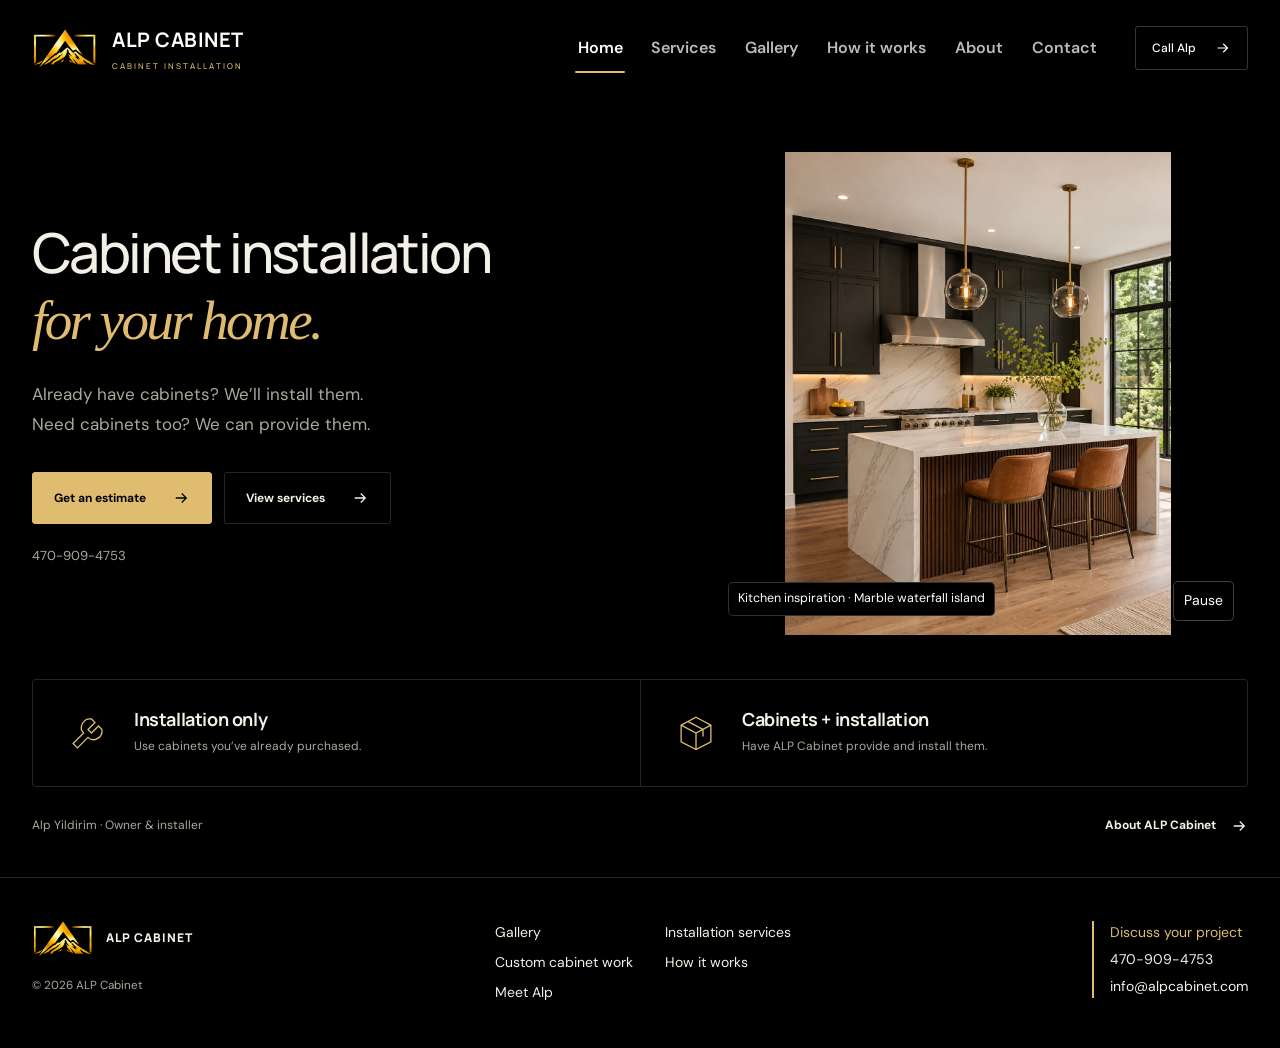
<file: index.html>
<!doctype html>
<html lang="en">
<head>
<meta charset="utf-8">
<meta name="viewport" content="width=device-width, initial-scale=1">
<title>Cabinet Installation | ALP Cabinet</title>
<meta name="description" content="Cabinet installation by ALP Cabinet. Use your own cabinets or have ALP Cabinet provide them. Contact Alp Yildirim to discuss your project.">
<meta name="theme-color" content="#000000">
<meta property="og:title" content="Cabinet Installation | ALP Cabinet">
<meta property="og:description" content="Cabinet installation by ALP Cabinet. Use your own cabinets or have ALP Cabinet provide them. Contact Alp Yildirim to discuss your project.">
<meta property="og:type" content="website">
<link rel="icon" href="/logo.png">
<link rel="stylesheet" href="/styles.css?v=gallery-pages">
<script src="/script.js?v=page-picker" defer></script>
</head>
<body>
<a class="skip-link" href="#main">Skip to content</a>
<header class="site-header"><div class="header-inner container">
<a class="brand" href="/" aria-label="ALP Cabinet home"><img src="/logo.png" width="1670" height="942" alt=""><span>ALP CABINET<small>CABINET INSTALLATION</small></span></a>
<a class="header-call" href="tel:+14709094753">Call Alp <svg viewBox="0 0 24 24" fill="none" stroke="currentColor" stroke-width="1.7" aria-hidden="true"><path d="M5 12h14m-6-6 6 6-6 6"/></svg></a>
<div class="page-picker"><button class="menu-toggle" id="menu" aria-controls="nav" aria-expanded="false">Menu <span aria-hidden="true">+</span></button>
<nav id="nav" aria-label="Main navigation"><a href="/" aria-current="page">Home</a><a href="/services">Services</a><a href="/gallery">Gallery</a><a href="/process">How it works</a><a href="/about">About</a><a href="/contact">Contact</a></nav></div>
</div></header>
<main id="main">
<section class="home-hero container">
 <div class="hero-copy"><h1>Cabinet installation<br><span>for your home.</span></h1><p class="lead">Already have cabinets? We’ll install them.<br>Need cabinets too? We can provide them.</p><div class="actions"><a class="button " href="/contact">Get an estimate<svg viewBox="0 0 24 24" fill="none" stroke="currentColor" stroke-width="1.7" aria-hidden="true"><path d="M5 12h14m-6-6 6 6-6 6"/></svg></a><a class="button secondary" href="/services">View services<svg viewBox="0 0 24 24" fill="none" stroke="currentColor" stroke-width="1.7" aria-hidden="true"><path d="M5 12h14m-6-6 6 6-6 6"/></svg></a></div><a class="phone-inline" href="tel:+14709094753">470-909-4753</a></div>
 <figure class="kitchen-photo"><img src="/kitchen-inspiration.webp" width="1122" height="1402" alt="Black kitchen cabinets with brass hardware and a marble waterfall island" fetchpriority="high"><figcaption>Kitchen inspiration · Marble waterfall island</figcaption><button class="photo-toggle" type="button" hidden>Pause</button></figure>
</section>
<section class="options container" aria-label="Cabinet options"><div class="option"><svg viewBox="0 0 48 48" fill="none" stroke="currentColor" stroke-width="1.5" aria-hidden="true"><path d="m28 8 4 4-8 8 4 4 8-8 4 4c1 10-10 15-16 9L12 41l-5-5 12-12C13 18 18 7 28 8Z"/></svg><div><h2>Installation only</h2><p>Use cabinets you’ve already purchased.</p></div></div><div class="option"><svg viewBox="0 0 48 48" fill="none" stroke="currentColor" stroke-width="1.5" aria-hidden="true"><path d="m24 6 17 9v19l-17 9-17-9V15L24 6Z"/><path d="m7 15 17 9 17-9M24 24v19M15 11l17 9v8"/></svg><div><h2>Cabinets + installation</h2><p>Have ALP Cabinet provide and install them.</p></div></div></section>
<div class="home-bottom container"><p>Alp Yildirim · Owner & installer</p><a class="text-link" href="/about">About ALP Cabinet <svg viewBox="0 0 24 24" fill="none" stroke="currentColor" stroke-width="1.7" aria-hidden="true"><path d="M5 12h14m-6-6 6 6-6 6"/></svg></a></div>
</main>
<footer class="site-footer"><div class="container cabinet-footer">
  <div><a class="footer-brand" href="/"><img src="/logo.png" alt=""><span>ALP CABINET</span></a><small>© <span id="year">2026</span> ALP Cabinet</small></div>
  <nav aria-label="Footer"><a href="/gallery">Gallery</a><a href="/services">Installation services</a><a href="/services#custom-cabinet-services">Custom cabinet work</a><a href="/process">How it works</a><a href="/about">Meet Alp</a></nav>
  <div class="footer-contact"><a href="/contact">Discuss your project</a><a href="tel:+14709094753">470-909-4753</a><a href="mailto:info@alpcabinet.com">info@alpcabinet.com</a></div>
</div></footer>
<a class="mobile-call" href="tel:+14709094753">Call Alp <span>470-909-4753</span><svg viewBox="0 0 24 24" fill="none" stroke="currentColor" stroke-width="1.7" aria-hidden="true"><path d="M5 12h14m-6-6 6 6-6 6"/></svg></a>
</body>
</html>
</file>
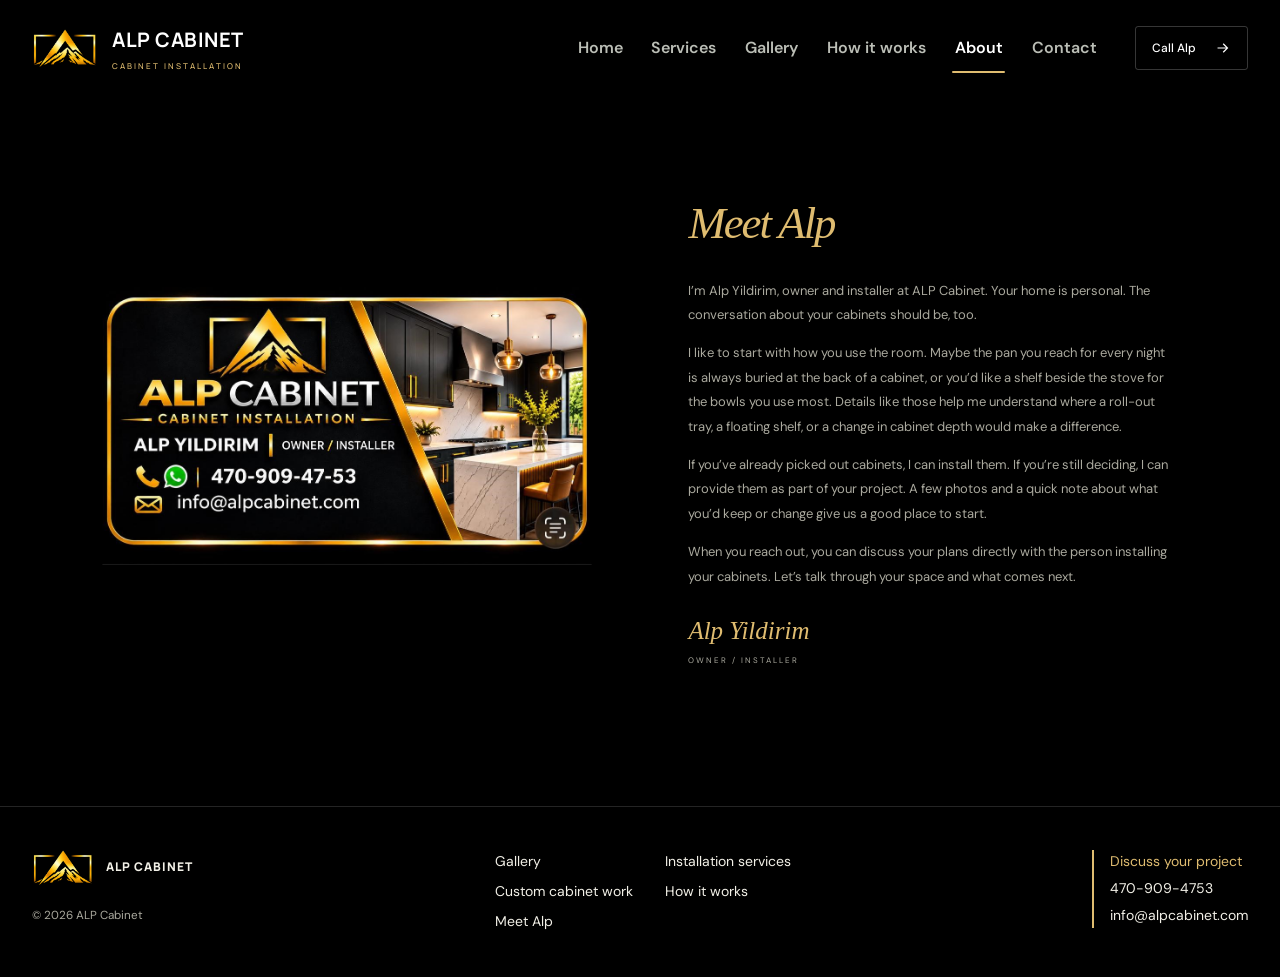
<file: about.html>
<!doctype html>
<html lang="en">
<head>
<meta charset="utf-8">
<meta name="viewport" content="width=device-width, initial-scale=1">
<title>About | ALP Cabinet</title>
<meta name="description" content="Meet Alp Yildirim, owner and installer at ALP Cabinet. Cabinet installation with your own cabinets or cabinets provided by ALP Cabinet.">
<meta name="theme-color" content="#000000">
<meta property="og:title" content="About | ALP Cabinet">
<meta property="og:description" content="Meet Alp Yildirim, owner and installer at ALP Cabinet. Cabinet installation with your own cabinets or cabinets provided by ALP Cabinet.">
<meta property="og:type" content="website">
<link rel="icon" href="/logo.png">
<link rel="stylesheet" href="/styles.css?v=gallery-pages">
<script src="/script.js?v=page-picker" defer></script>
</head>
<body>
<a class="skip-link" href="#main">Skip to content</a>
<header class="site-header"><div class="header-inner container">
<a class="brand" href="/" aria-label="ALP Cabinet home"><img src="/logo.png" width="1670" height="942" alt=""><span>ALP CABINET<small>CABINET INSTALLATION</small></span></a>
<a class="header-call" href="tel:+14709094753">Call Alp <svg viewBox="0 0 24 24" fill="none" stroke="currentColor" stroke-width="1.7" aria-hidden="true"><path d="M5 12h14m-6-6 6 6-6 6"/></svg></a>
<div class="page-picker"><button class="menu-toggle" id="menu" aria-controls="nav" aria-expanded="false">Menu <span aria-hidden="true">+</span></button>
<nav id="nav" aria-label="Main navigation"><a href="/">Home</a><a href="/services">Services</a><a href="/gallery">Gallery</a><a href="/process">How it works</a><a href="/about" aria-current="page">About</a><a href="/contact">Contact</a></nav></div>
</div></header>
<main id="main">
<section class="original-about" id="about"><figure class="about-card"><img src="/business-card.jpeg" width="1125" height="662" alt="ALP Cabinet business card for Alp Yildirim, cabinet installer. Phone 470-909-4753. Email info@alpcabinet.com." fetchpriority="high"></figure><div class="original-copy"><h1 class="meet-alp">Meet Alp</h1><p>I’m Alp Yildirim, owner and installer at ALP Cabinet. Your home is personal. The conversation about your cabinets should be, too.</p><p>I like to start with how you use the room. Maybe the pan you reach for every night is always buried at the back of a cabinet, or you’d like a shelf beside the stove for the bowls you use most. Details like those help me understand where a roll-out tray, a floating shelf, or a change in cabinet depth would make a difference.</p><p>If you’ve already picked out cabinets, I can install them. If you’re still deciding, I can provide them as part of your project. A few photos and a quick note about what you’d keep or change give us a good place to start.</p><p>When you reach out, you can discuss your plans directly with the person installing your cabinets. Let’s talk through your space and what comes next.</p><div class="signature">Alp Yildirim<small>OWNER / INSTALLER</small></div></div></section>
</main>
<footer class="site-footer"><div class="container cabinet-footer">
  <div><a class="footer-brand" href="/"><img src="/logo.png" alt=""><span>ALP CABINET</span></a><small>© <span id="year">2026</span> ALP Cabinet</small></div>
  <nav aria-label="Footer"><a href="/gallery">Gallery</a><a href="/services">Installation services</a><a href="/services#custom-cabinet-services">Custom cabinet work</a><a href="/process">How it works</a><a href="/about">Meet Alp</a></nav>
  <div class="footer-contact"><a href="/contact">Discuss your project</a><a href="tel:+14709094753">470-909-4753</a><a href="mailto:info@alpcabinet.com">info@alpcabinet.com</a></div>
</div></footer>
<a class="mobile-call" href="tel:+14709094753">Call Alp <span>470-909-4753</span><svg viewBox="0 0 24 24" fill="none" stroke="currentColor" stroke-width="1.7" aria-hidden="true"><path d="M5 12h14m-6-6 6 6-6 6"/></svg></a>
</body>
</html>
</file>
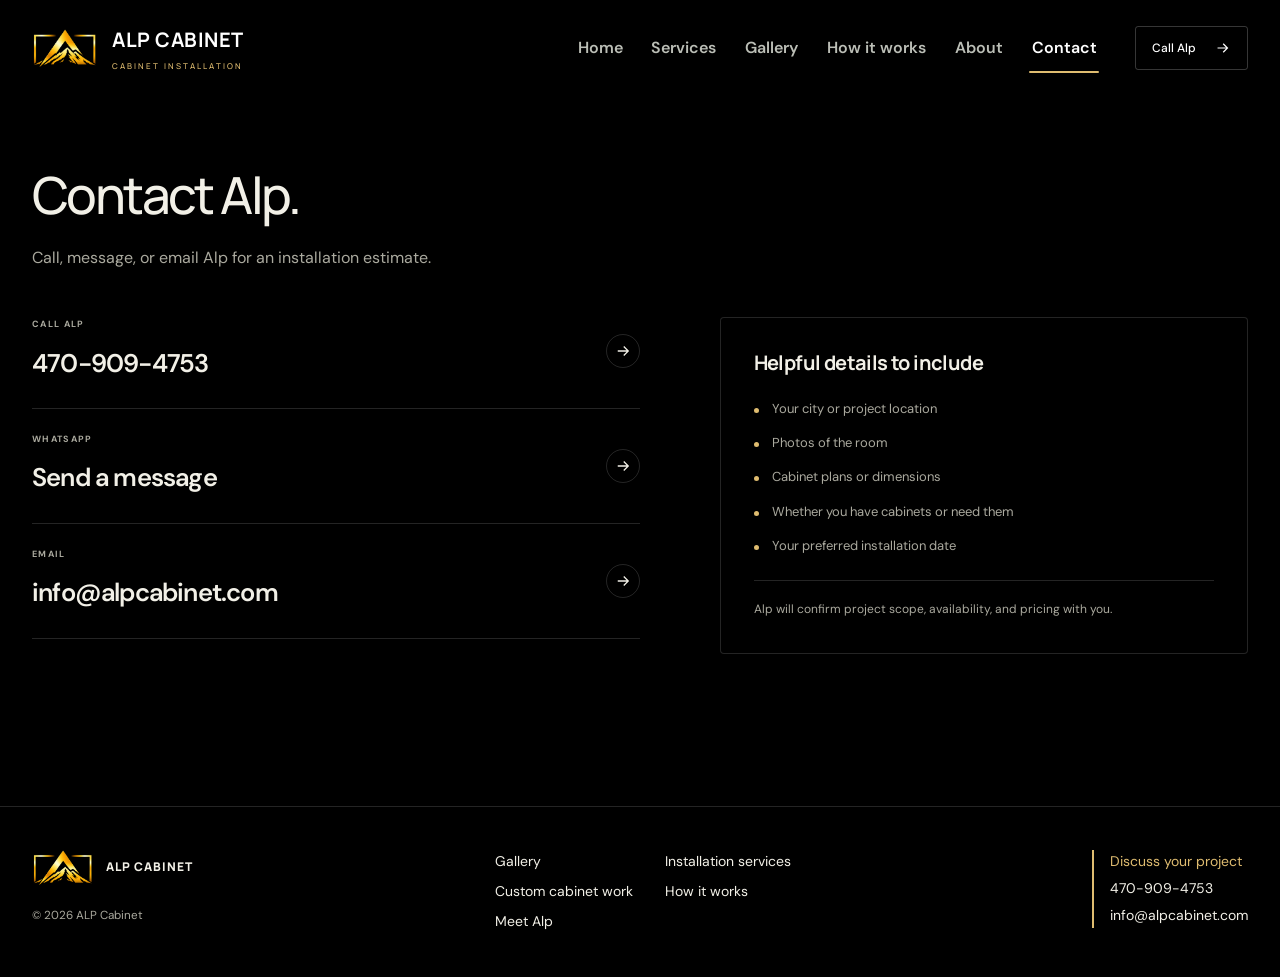
<file: contact.html>
<!doctype html>
<html lang="en">
<head>
<meta charset="utf-8">
<meta name="viewport" content="width=device-width, initial-scale=1">
<title>Contact | ALP Cabinet</title>
<meta name="description" content="Contact ALP Cabinet for cabinet installation. Call 470-909-4753, message on WhatsApp, or email info@alpcabinet.com.">
<meta name="theme-color" content="#000000">
<meta property="og:title" content="Contact | ALP Cabinet">
<meta property="og:description" content="Contact ALP Cabinet for cabinet installation. Call 470-909-4753, message on WhatsApp, or email info@alpcabinet.com.">
<meta property="og:type" content="website">
<link rel="icon" href="/logo.png">
<link rel="stylesheet" href="/styles.css?v=gallery-pages">
<script src="/script.js?v=page-picker" defer></script>
</head>
<body>
<a class="skip-link" href="#main">Skip to content</a>
<header class="site-header"><div class="header-inner container">
<a class="brand" href="/" aria-label="ALP Cabinet home"><img src="/logo.png" width="1670" height="942" alt=""><span>ALP CABINET<small>CABINET INSTALLATION</small></span></a>
<a class="header-call" href="tel:+14709094753">Call Alp <svg viewBox="0 0 24 24" fill="none" stroke="currentColor" stroke-width="1.7" aria-hidden="true"><path d="M5 12h14m-6-6 6 6-6 6"/></svg></a>
<div class="page-picker"><button class="menu-toggle" id="menu" aria-controls="nav" aria-expanded="false">Menu <span aria-hidden="true">+</span></button>
<nav id="nav" aria-label="Main navigation"><a href="/">Home</a><a href="/services">Services</a><a href="/gallery">Gallery</a><a href="/process">How it works</a><a href="/about">About</a><a href="/contact" aria-current="page">Contact</a></nav></div>
</div></header>
<main id="main">
<section class="page-heading container"><h1>Contact Alp.</h1><p class="lead">Call, message, or email Alp for an installation estimate.</p></section>
<section class="contact-layout container"><div class="contact-methods"><a class="contact-row" href="tel:+14709094753"><div><span>CALL ALP</span><strong>470-909-4753</strong></div><svg viewBox="0 0 24 24" fill="none" stroke="currentColor" stroke-width="1.7" aria-hidden="true"><path d="M5 12h14m-6-6 6 6-6 6"/></svg></a><a class="contact-row" href="https://wa.me/14709094753" target="_blank" rel="noopener noreferrer"><div><span>WHATSAPP</span><strong>Send a message</strong></div><svg viewBox="0 0 24 24" fill="none" stroke="currentColor" stroke-width="1.7" aria-hidden="true"><path d="M5 12h14m-6-6 6 6-6 6"/></svg></a><a class="contact-row" href="mailto:info@alpcabinet.com?subject=Cabinet%20installation%20estimate"><div><span>EMAIL</span><strong>info@alpcabinet.com</strong></div><svg viewBox="0 0 24 24" fill="none" stroke="currentColor" stroke-width="1.7" aria-hidden="true"><path d="M5 12h14m-6-6 6 6-6 6"/></svg></a></div><aside class="checklist"><h2>Helpful details to include</h2><ul><li>Your city or project location</li><li>Photos of the room</li><li>Cabinet plans or dimensions</li><li>Whether you have cabinets or need them</li><li>Your preferred installation date</li></ul><p>Alp will confirm project scope, availability, and pricing with you.</p></aside></section>
</main>
<footer class="site-footer"><div class="container cabinet-footer">
  <div><a class="footer-brand" href="/"><img src="/logo.png" alt=""><span>ALP CABINET</span></a><small>© <span id="year">2026</span> ALP Cabinet</small></div>
  <nav aria-label="Footer"><a href="/gallery">Gallery</a><a href="/services">Installation services</a><a href="/services#custom-cabinet-services">Custom cabinet work</a><a href="/process">How it works</a><a href="/about">Meet Alp</a></nav>
  <div class="footer-contact"><a href="/contact">Discuss your project</a><a href="tel:+14709094753">470-909-4753</a><a href="mailto:info@alpcabinet.com">info@alpcabinet.com</a></div>
</div></footer>
<a class="mobile-call" href="tel:+14709094753">Call Alp <span>470-909-4753</span><svg viewBox="0 0 24 24" fill="none" stroke="currentColor" stroke-width="1.7" aria-hidden="true"><path d="M5 12h14m-6-6 6 6-6 6"/></svg></a>
</body>
</html>
</file>
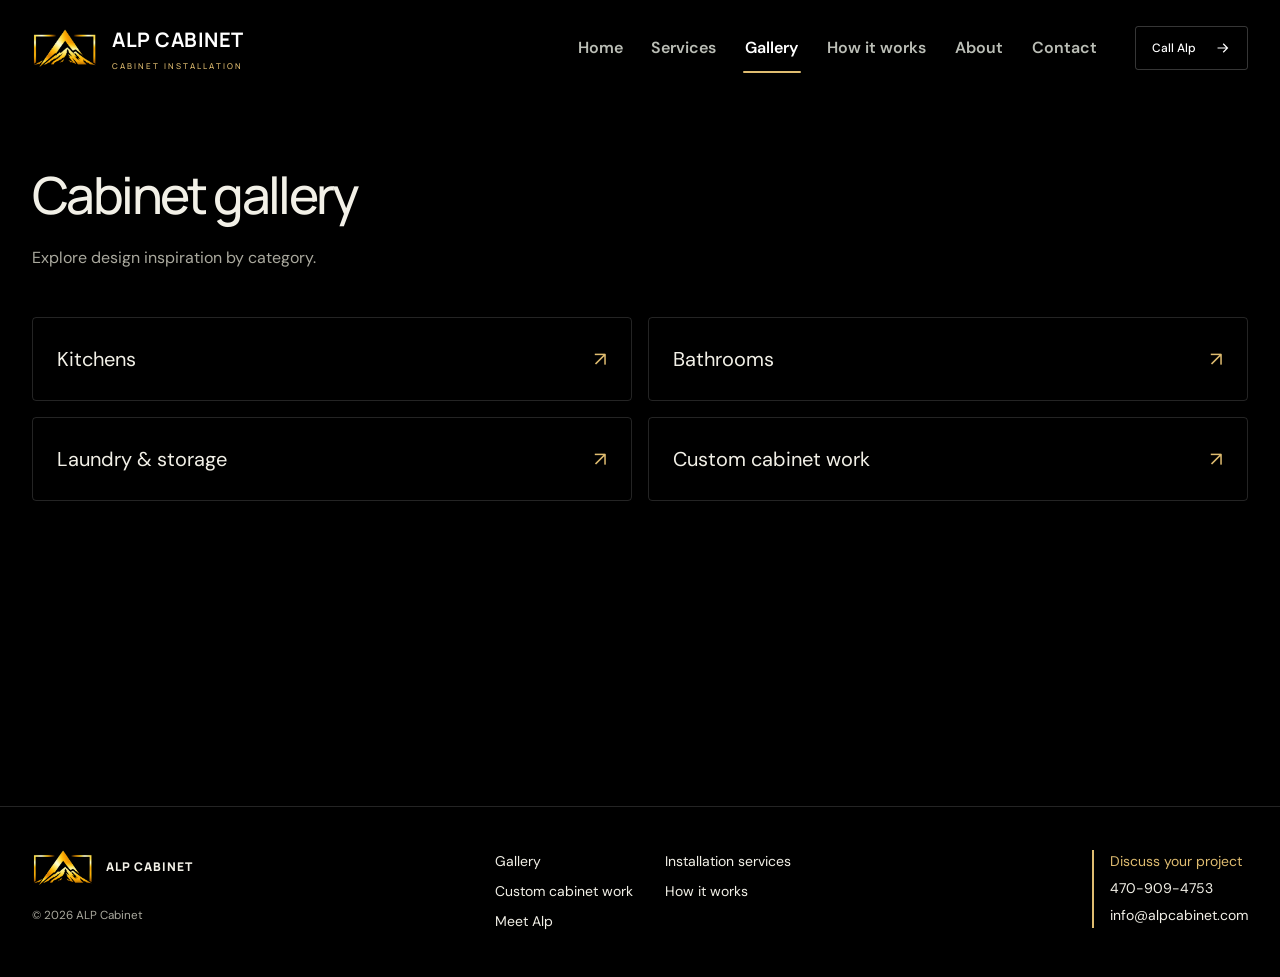
<file: gallery.html>
<!doctype html>
<html lang="en">
<head>
<meta charset="utf-8">
<meta name="viewport" content="width=device-width, initial-scale=1">
<title>Gallery | ALP Cabinet</title>
<meta name="description" content="Explore cabinet design inspiration for kitchens, bathrooms, laundry rooms, and custom cabinet work.">
<meta name="theme-color" content="#000000">
<meta property="og:title" content="Gallery | ALP Cabinet">
<meta property="og:description" content="Explore cabinet design inspiration for kitchens, bathrooms, laundry rooms, and custom cabinet work.">
<meta property="og:type" content="website">
<link rel="icon" href="/logo.png">
<link rel="stylesheet" href="/styles.css?v=gallery-pages">
<script src="/script.js?v=page-picker" defer></script>
</head>
<body>
<a class="skip-link" href="#main">Skip to content</a>
<header class="site-header"><div class="header-inner container">
<a class="brand" href="/" aria-label="ALP Cabinet home"><img src="/logo.png" width="1670" height="942" alt=""><span>ALP CABINET<small>CABINET INSTALLATION</small></span></a>
<a class="header-call" href="tel:+14709094753">Call Alp <svg viewBox="0 0 24 24" fill="none" stroke="currentColor" stroke-width="1.7" aria-hidden="true"><path d="M5 12h14m-6-6 6 6-6 6"/></svg></a>
<div class="page-picker"><button class="menu-toggle" id="menu" aria-controls="nav" aria-expanded="false">Menu <span aria-hidden="true">+</span></button>
<nav id="nav" aria-label="Main navigation"><a href="/">Home</a><a href="/services">Services</a><a href="/gallery" aria-current="page">Gallery</a><a href="/process">How it works</a><a href="/about">About</a><a href="/contact">Contact</a></nav></div>
</div></header>
<main id="main" class="container gallery"><header class="page-heading"><h1>Cabinet gallery</h1><p class="lead">Explore design inspiration by category.</p></header><nav class="category-directory" aria-label="Gallery categories"><a href="/gallery/kitchens">Kitchens<span aria-hidden="true">↗</span></a>
<a href="/gallery/bathrooms">Bathrooms<span aria-hidden="true">↗</span></a>
<a href="/gallery/laundry">Laundry &amp; storage<span aria-hidden="true">↗</span></a>
<a href="/gallery/custom">Custom cabinet work<span aria-hidden="true">↗</span></a></nav></main>
<footer class="site-footer"><div class="container cabinet-footer">
  <div><a class="footer-brand" href="/"><img src="/logo.png" alt=""><span>ALP CABINET</span></a><small>© <span id="year">2026</span> ALP Cabinet</small></div>
  <nav aria-label="Footer"><a href="/gallery">Gallery</a><a href="/services">Installation services</a><a href="/services#custom-cabinet-services">Custom cabinet work</a><a href="/process">How it works</a><a href="/about">Meet Alp</a></nav>
  <div class="footer-contact"><a href="/contact">Discuss your project</a><a href="tel:+14709094753">470-909-4753</a><a href="mailto:info@alpcabinet.com">info@alpcabinet.com</a></div>
</div></footer>
<a class="mobile-call" href="tel:+14709094753">Call Alp <span>470-909-4753</span><svg viewBox="0 0 24 24" fill="none" stroke="currentColor" stroke-width="1.7" aria-hidden="true"><path d="M5 12h14m-6-6 6 6-6 6"/></svg></a>
</body>
</html>
</file>
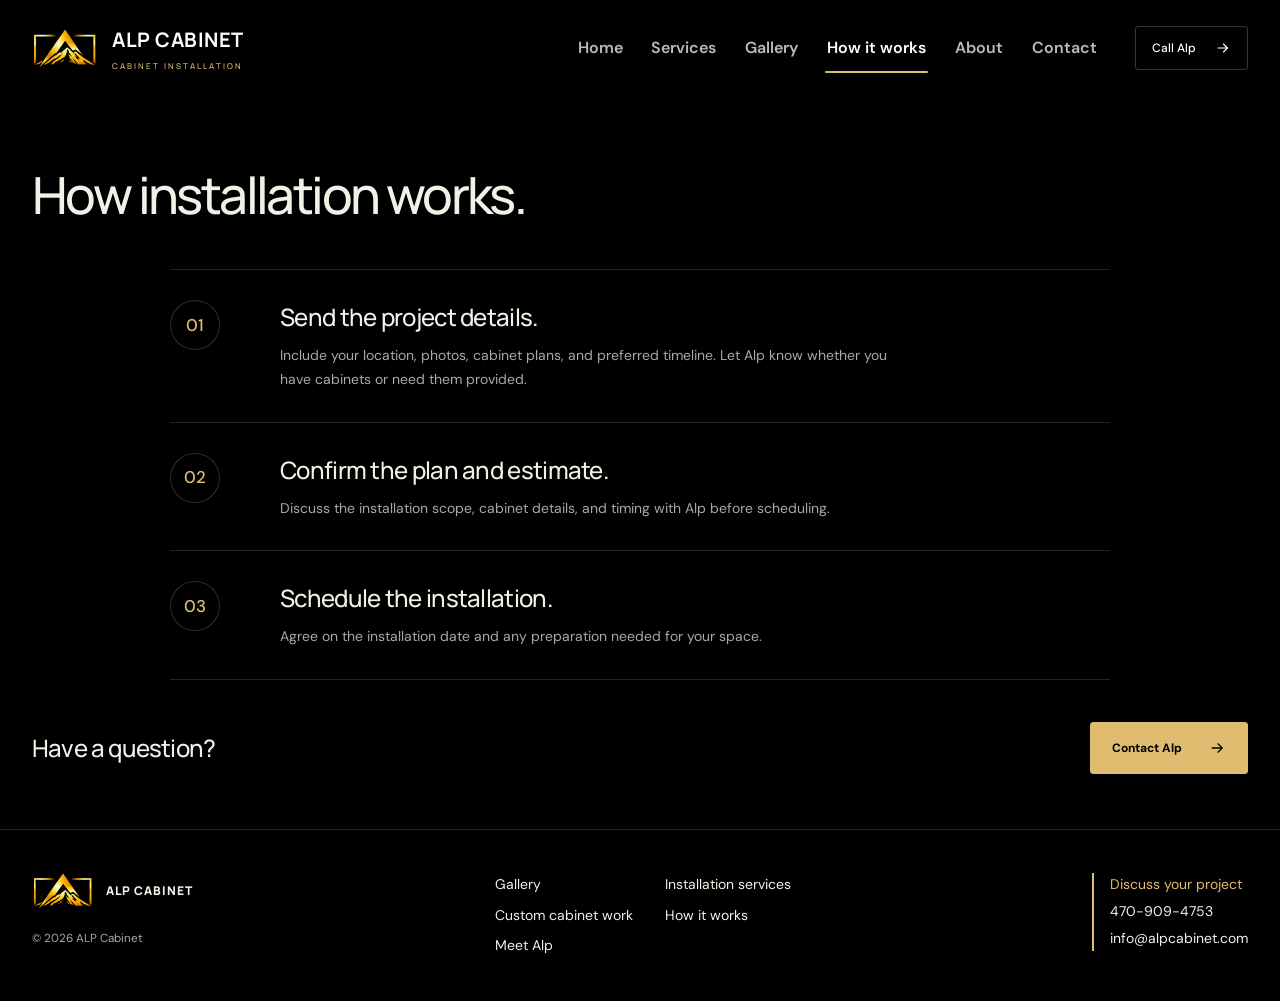
<file: process.html>
<!doctype html>
<html lang="en">
<head>
<meta charset="utf-8">
<meta name="viewport" content="width=device-width, initial-scale=1">
<title>How It Works | ALP Cabinet</title>
<meta name="description" content="How to start your cabinet installation project with ALP Cabinet: share the details, confirm the plan, and schedule installation.">
<meta name="theme-color" content="#000000">
<meta property="og:title" content="How It Works | ALP Cabinet">
<meta property="og:description" content="How to start your cabinet installation project with ALP Cabinet: share the details, confirm the plan, and schedule installation.">
<meta property="og:type" content="website">
<link rel="icon" href="/logo.png">
<link rel="stylesheet" href="/styles.css?v=gallery-pages">
<script src="/script.js?v=page-picker" defer></script>
</head>
<body>
<a class="skip-link" href="#main">Skip to content</a>
<header class="site-header"><div class="header-inner container">
<a class="brand" href="/" aria-label="ALP Cabinet home"><img src="/logo.png" width="1670" height="942" alt=""><span>ALP CABINET<small>CABINET INSTALLATION</small></span></a>
<a class="header-call" href="tel:+14709094753">Call Alp <svg viewBox="0 0 24 24" fill="none" stroke="currentColor" stroke-width="1.7" aria-hidden="true"><path d="M5 12h14m-6-6 6 6-6 6"/></svg></a>
<div class="page-picker"><button class="menu-toggle" id="menu" aria-controls="nav" aria-expanded="false">Menu <span aria-hidden="true">+</span></button>
<nav id="nav" aria-label="Main navigation"><a href="/">Home</a><a href="/services">Services</a><a href="/gallery">Gallery</a><a href="/process" aria-current="page">How it works</a><a href="/about">About</a><a href="/contact">Contact</a></nav></div>
</div></header>
<main id="main">
<section class="page-heading container"><h1>How installation works.</h1></section>
<section class="process-list container" aria-label="Installation process"><article><span>01</span><div><h2>Send the project details.</h2><p>Include your location, photos, cabinet plans, and preferred timeline. Let Alp know whether you have cabinets or need them provided.</p></div></article><article><span>02</span><div><h2>Confirm the plan and estimate.</h2><p>Discuss the installation scope, cabinet details, and timing with Alp before scheduling.</p></div></article><article><span>03</span><div><h2>Schedule the installation.</h2><p>Agree on the installation date and any preparation needed for your space.</p></div></article></section>
<section class="compact-cta container"><div><h2>Have a question?</h2></div><a class="button " href="/contact">Contact Alp<svg viewBox="0 0 24 24" fill="none" stroke="currentColor" stroke-width="1.7" aria-hidden="true"><path d="M5 12h14m-6-6 6 6-6 6"/></svg></a></section>
</main>
<footer class="site-footer"><div class="container cabinet-footer">
  <div><a class="footer-brand" href="/"><img src="/logo.png" alt=""><span>ALP CABINET</span></a><small>© <span id="year">2026</span> ALP Cabinet</small></div>
  <nav aria-label="Footer"><a href="/gallery">Gallery</a><a href="/services">Installation services</a><a href="/services#custom-cabinet-services">Custom cabinet work</a><a href="/process">How it works</a><a href="/about">Meet Alp</a></nav>
  <div class="footer-contact"><a href="/contact">Discuss your project</a><a href="tel:+14709094753">470-909-4753</a><a href="mailto:info@alpcabinet.com">info@alpcabinet.com</a></div>
</div></footer>
<a class="mobile-call" href="tel:+14709094753">Call Alp <span>470-909-4753</span><svg viewBox="0 0 24 24" fill="none" stroke="currentColor" stroke-width="1.7" aria-hidden="true"><path d="M5 12h14m-6-6 6 6-6 6"/></svg></a>
</body>
</html>
</file>
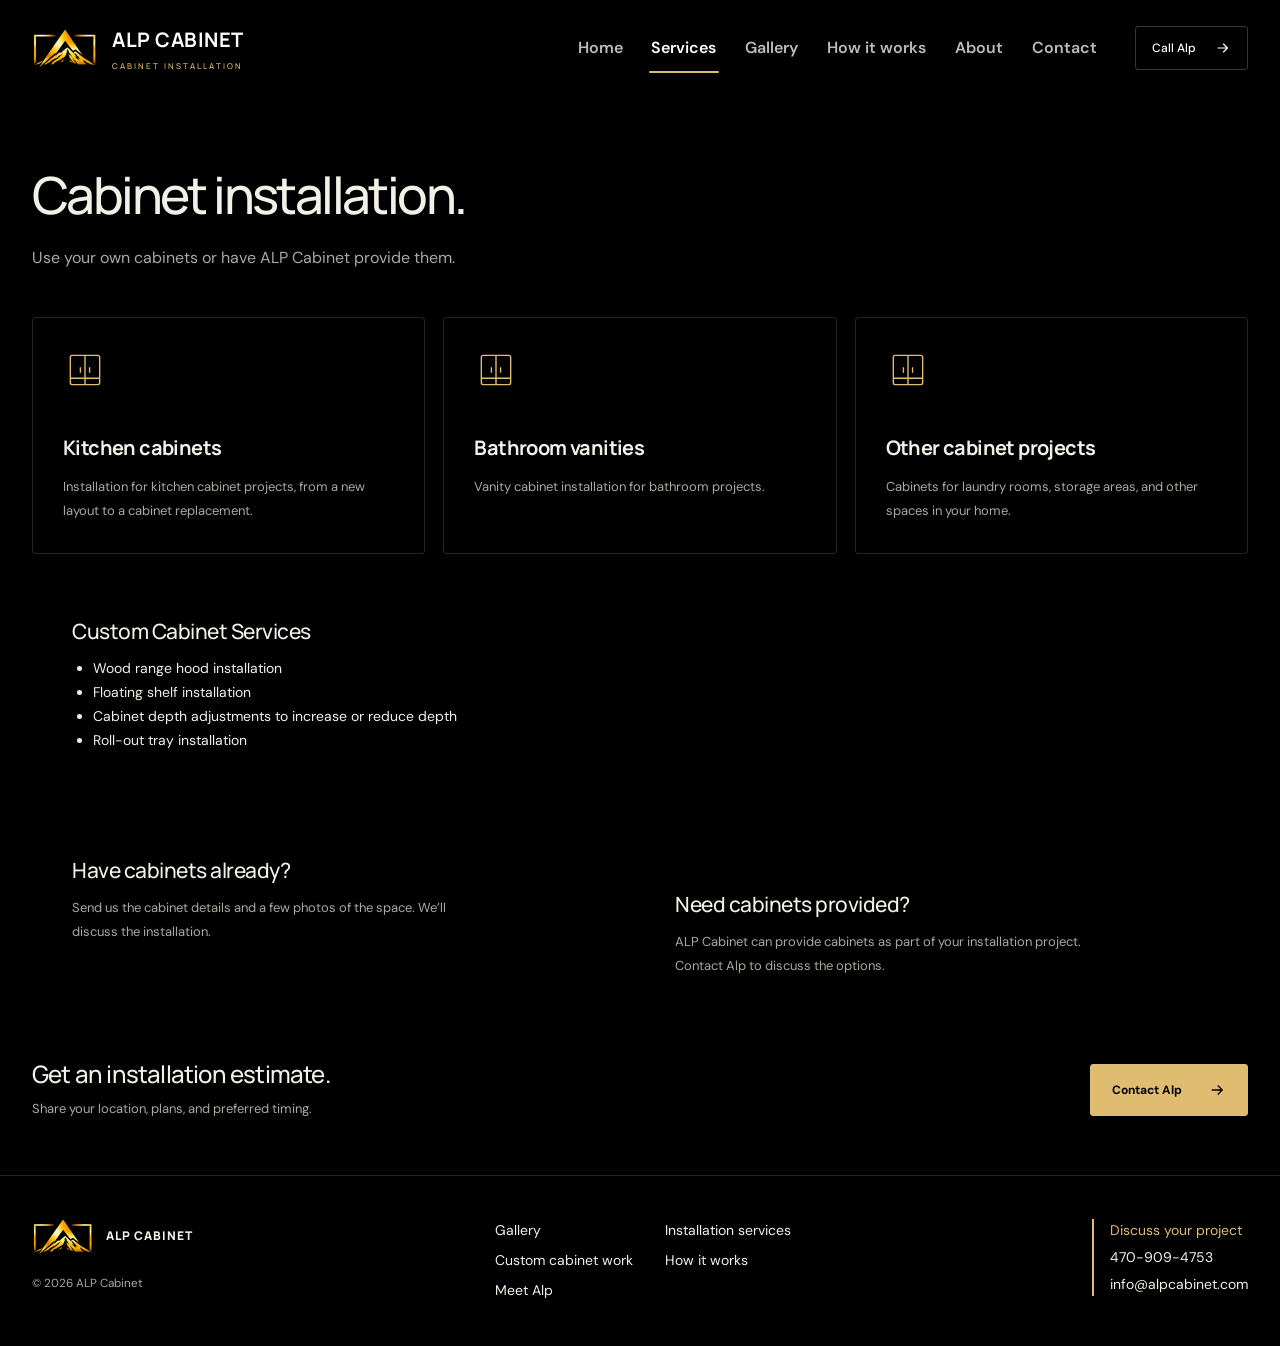
<file: services.html>
<!doctype html>
<html lang="en">
<head>
<meta charset="utf-8">
<meta name="viewport" content="width=device-width, initial-scale=1">
<title>Services | ALP Cabinet</title>
<meta name="description" content="Kitchen, vanity, and home cabinet installation. Customer-supplied cabinets or cabinets provided by ALP Cabinet.">
<meta name="theme-color" content="#000000">
<meta property="og:title" content="Services | ALP Cabinet">
<meta property="og:description" content="Kitchen, vanity, and home cabinet installation. Customer-supplied cabinets or cabinets provided by ALP Cabinet.">
<meta property="og:type" content="website">
<link rel="icon" href="/logo.png">
<link rel="stylesheet" href="/styles.css?v=gallery-pages">
<script src="/script.js?v=page-picker" defer></script>
</head>
<body>
<a class="skip-link" href="#main">Skip to content</a>
<header class="site-header"><div class="header-inner container">
<a class="brand" href="/" aria-label="ALP Cabinet home"><img src="/logo.png" width="1670" height="942" alt=""><span>ALP CABINET<small>CABINET INSTALLATION</small></span></a>
<a class="header-call" href="tel:+14709094753">Call Alp <svg viewBox="0 0 24 24" fill="none" stroke="currentColor" stroke-width="1.7" aria-hidden="true"><path d="M5 12h14m-6-6 6 6-6 6"/></svg></a>
<div class="page-picker"><button class="menu-toggle" id="menu" aria-controls="nav" aria-expanded="false">Menu <span aria-hidden="true">+</span></button>
<nav id="nav" aria-label="Main navigation"><a href="/">Home</a><a href="/services" aria-current="page">Services</a><a href="/gallery">Gallery</a><a href="/process">How it works</a><a href="/about">About</a><a href="/contact">Contact</a></nav></div>
</div></header>
<main id="main">
<section class="page-heading container"><h1>Cabinet installation.</h1><p class="lead">Use your own cabinets or have ALP Cabinet provide them.</p></section>
<section class="service-grid container" aria-label="Installation services"><article><svg viewBox="0 0 48 48" fill="none" stroke="currentColor" stroke-width="1.5" aria-hidden="true"><rect x="8" y="8" width="32" height="32" rx="2"/><path d="M24 8v32M19 21v6m10-6v6M8 33h32"/></svg><h2>Kitchen cabinets</h2><p>Installation for kitchen cabinet projects, from a new layout to a cabinet replacement.</p></article><article><svg viewBox="0 0 48 48" fill="none" stroke="currentColor" stroke-width="1.5" aria-hidden="true"><rect x="8" y="8" width="32" height="32" rx="2"/><path d="M24 8v32M19 21v6m10-6v6M8 33h32"/></svg><h2>Bathroom vanities</h2><p>Vanity cabinet installation for bathroom projects.</p></article><article><svg viewBox="0 0 48 48" fill="none" stroke="currentColor" stroke-width="1.5" aria-hidden="true"><rect x="8" y="8" width="32" height="32" rx="2"/><path d="M24 8v32M19 21v6m10-6v6M8 33h32"/></svg><h2>Other cabinet projects</h2><p>Cabinets for laundry rooms, storage areas, and other spaces in your home.</p></article></section>
<section class="supply-panel custom-services container" aria-labelledby="custom-cabinet-services">
  <h2 id="custom-cabinet-services">Custom Cabinet Services</h2>
  <ul>
    <li>Wood range hood installation</li>
    <li>Floating shelf installation</li>
    <li>Cabinet depth adjustments to increase or reduce depth</li>
    <li>Roll-out tray installation</li>
  </ul>
</section>
<section class="supply-panel container"><div><h2>Have cabinets already?</h2><p>Send us the cabinet details and a few photos of the space. We’ll discuss the installation.</p></div><div><h2>Need cabinets provided?</h2><p>ALP Cabinet can provide cabinets as part of your installation project. Contact Alp to discuss the options.</p></div></section>
<section class="compact-cta container"><div><h2>Get an installation estimate.</h2><p>Share your location, plans, and preferred timing.</p></div><a class="button " href="/contact">Contact Alp<svg viewBox="0 0 24 24" fill="none" stroke="currentColor" stroke-width="1.7" aria-hidden="true"><path d="M5 12h14m-6-6 6 6-6 6"/></svg></a></section>
</main>
<footer class="site-footer"><div class="container cabinet-footer">
  <div><a class="footer-brand" href="/"><img src="/logo.png" alt=""><span>ALP CABINET</span></a><small>© <span id="year">2026</span> ALP Cabinet</small></div>
  <nav aria-label="Footer"><a href="/gallery">Gallery</a><a href="/services">Installation services</a><a href="/services#custom-cabinet-services">Custom cabinet work</a><a href="/process">How it works</a><a href="/about">Meet Alp</a></nav>
  <div class="footer-contact"><a href="/contact">Discuss your project</a><a href="tel:+14709094753">470-909-4753</a><a href="mailto:info@alpcabinet.com">info@alpcabinet.com</a></div>
</div></footer>
<a class="mobile-call" href="tel:+14709094753">Call Alp <span>470-909-4753</span><svg viewBox="0 0 24 24" fill="none" stroke="currentColor" stroke-width="1.7" aria-hidden="true"><path d="M5 12h14m-6-6 6 6-6 6"/></svg></a>
</body>
</html>
</file>
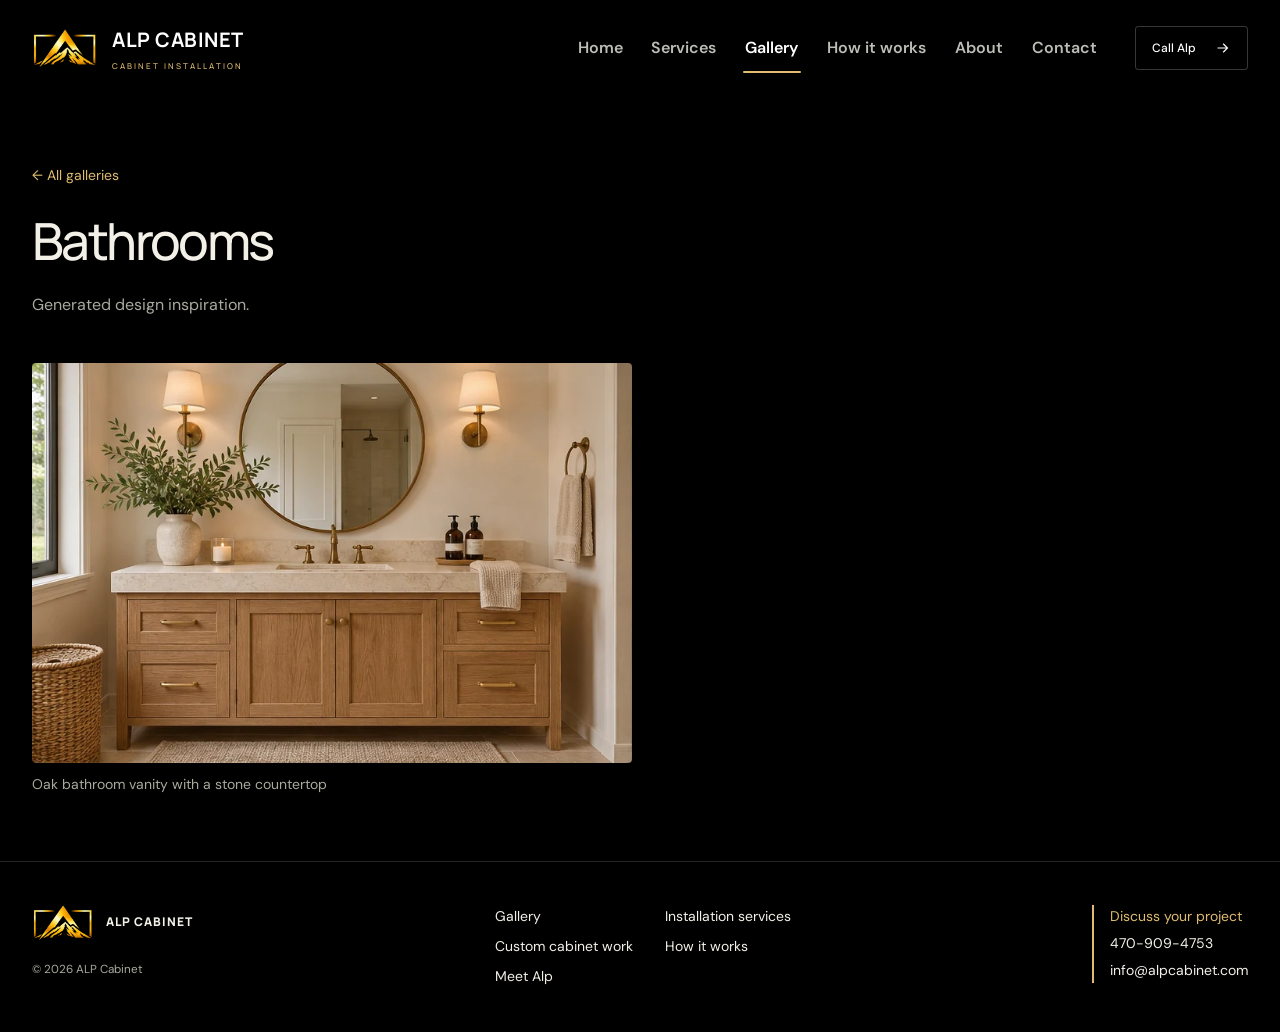
<file: gallery/bathrooms.html>
<!doctype html>
<html lang="en">
<head>
<meta charset="utf-8">
<meta name="viewport" content="width=device-width, initial-scale=1">
<title>Bathrooms Gallery | ALP Cabinet</title>
<meta name="description" content="Explore cabinet design inspiration for kitchens, bathrooms, laundry rooms, and custom cabinet work.">
<meta name="theme-color" content="#000000">
<meta property="og:title" content="Gallery | ALP Cabinet">
<meta property="og:description" content="Explore cabinet design inspiration for kitchens, bathrooms, laundry rooms, and custom cabinet work.">
<meta property="og:type" content="website">
<link rel="icon" href="/logo.png">
<link rel="stylesheet" href="/styles.css?v=gallery-pages">
<script src="/script.js?v=page-picker" defer></script>
</head>
<body>
<a class="skip-link" href="#main">Skip to content</a>
<header class="site-header"><div class="header-inner container">
<a class="brand" href="/" aria-label="ALP Cabinet home"><img src="/logo.png" width="1670" height="942" alt=""><span>ALP CABINET<small>CABINET INSTALLATION</small></span></a>
<a class="header-call" href="tel:+14709094753">Call Alp <svg viewBox="0 0 24 24" fill="none" stroke="currentColor" stroke-width="1.7" aria-hidden="true"><path d="M5 12h14m-6-6 6 6-6 6"/></svg></a>
<div class="page-picker"><button class="menu-toggle" id="menu" aria-controls="nav" aria-expanded="false">Menu <span aria-hidden="true">+</span></button>
<nav id="nav" aria-label="Main navigation"><a href="/">Home</a><a href="/services">Services</a><a href="/gallery" aria-current="location">Gallery</a><a href="/process">How it works</a><a href="/about">About</a><a href="/contact">Contact</a></nav></div>
</div></header>
<main id="main" class="container gallery"><header class="page-heading"><a href="/gallery">← All galleries</a><h1>Bathrooms</h1><p class="lead">Generated design inspiration.</p></header><div class="category-photos"><figure><a href="/gallery-vanity.webp" aria-label="Open full image: Oak bathroom vanity with a stone countertop"><img src="/gallery-vanity.webp" alt="Oak bathroom vanity with a stone countertop" loading="lazy"></a><figcaption>Oak bathroom vanity with a stone countertop</figcaption></figure></div></main>
<footer class="site-footer"><div class="container cabinet-footer">
  <div><a class="footer-brand" href="/"><img src="/logo.png" alt=""><span>ALP CABINET</span></a><small>© <span id="year">2026</span> ALP Cabinet</small></div>
  <nav aria-label="Footer"><a href="/gallery">Gallery</a><a href="/services">Installation services</a><a href="/services#custom-cabinet-services">Custom cabinet work</a><a href="/process">How it works</a><a href="/about">Meet Alp</a></nav>
  <div class="footer-contact"><a href="/contact">Discuss your project</a><a href="tel:+14709094753">470-909-4753</a><a href="mailto:info@alpcabinet.com">info@alpcabinet.com</a></div>
</div></footer>
<a class="mobile-call" href="tel:+14709094753">Call Alp <span>470-909-4753</span><svg viewBox="0 0 24 24" fill="none" stroke="currentColor" stroke-width="1.7" aria-hidden="true"><path d="M5 12h14m-6-6 6 6-6 6"/></svg></a>
</body>
</html>
</file>
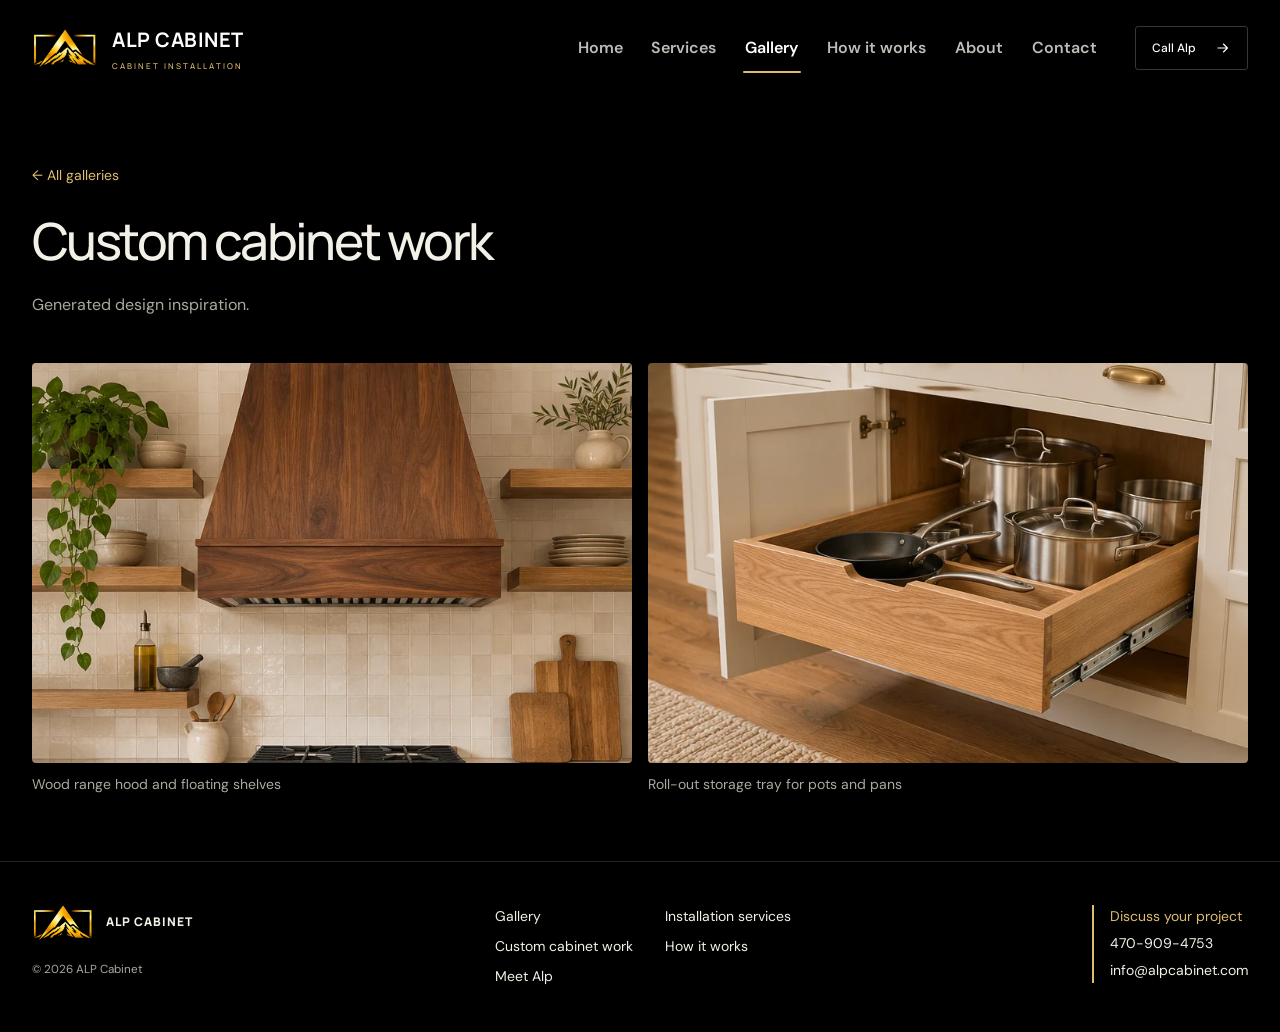
<file: gallery/custom.html>
<!doctype html>
<html lang="en">
<head>
<meta charset="utf-8">
<meta name="viewport" content="width=device-width, initial-scale=1">
<title>Custom cabinet work Gallery | ALP Cabinet</title>
<meta name="description" content="Explore cabinet design inspiration for kitchens, bathrooms, laundry rooms, and custom cabinet work.">
<meta name="theme-color" content="#000000">
<meta property="og:title" content="Gallery | ALP Cabinet">
<meta property="og:description" content="Explore cabinet design inspiration for kitchens, bathrooms, laundry rooms, and custom cabinet work.">
<meta property="og:type" content="website">
<link rel="icon" href="/logo.png">
<link rel="stylesheet" href="/styles.css?v=gallery-pages">
<script src="/script.js?v=page-picker" defer></script>
</head>
<body>
<a class="skip-link" href="#main">Skip to content</a>
<header class="site-header"><div class="header-inner container">
<a class="brand" href="/" aria-label="ALP Cabinet home"><img src="/logo.png" width="1670" height="942" alt=""><span>ALP CABINET<small>CABINET INSTALLATION</small></span></a>
<a class="header-call" href="tel:+14709094753">Call Alp <svg viewBox="0 0 24 24" fill="none" stroke="currentColor" stroke-width="1.7" aria-hidden="true"><path d="M5 12h14m-6-6 6 6-6 6"/></svg></a>
<div class="page-picker"><button class="menu-toggle" id="menu" aria-controls="nav" aria-expanded="false">Menu <span aria-hidden="true">+</span></button>
<nav id="nav" aria-label="Main navigation"><a href="/">Home</a><a href="/services">Services</a><a href="/gallery" aria-current="location">Gallery</a><a href="/process">How it works</a><a href="/about">About</a><a href="/contact">Contact</a></nav></div>
</div></header>
<main id="main" class="container gallery"><header class="page-heading"><a href="/gallery">← All galleries</a><h1>Custom cabinet work</h1><p class="lead">Generated design inspiration.</p></header><div class="category-photos"><figure><a href="/gallery-hood.webp" aria-label="Open full image: Wood range hood and floating shelves"><img src="/gallery-hood.webp" alt="Wood range hood and floating shelves" loading="lazy"></a><figcaption>Wood range hood and floating shelves</figcaption></figure>
<figure><a href="/gallery-tray.webp" aria-label="Open full image: Roll-out storage tray for pots and pans"><img src="/gallery-tray.webp" alt="Roll-out storage tray for pots and pans" loading="lazy"></a><figcaption>Roll-out storage tray for pots and pans</figcaption></figure></div></main>
<footer class="site-footer"><div class="container cabinet-footer">
  <div><a class="footer-brand" href="/"><img src="/logo.png" alt=""><span>ALP CABINET</span></a><small>© <span id="year">2026</span> ALP Cabinet</small></div>
  <nav aria-label="Footer"><a href="/gallery">Gallery</a><a href="/services">Installation services</a><a href="/services#custom-cabinet-services">Custom cabinet work</a><a href="/process">How it works</a><a href="/about">Meet Alp</a></nav>
  <div class="footer-contact"><a href="/contact">Discuss your project</a><a href="tel:+14709094753">470-909-4753</a><a href="mailto:info@alpcabinet.com">info@alpcabinet.com</a></div>
</div></footer>
<a class="mobile-call" href="tel:+14709094753">Call Alp <span>470-909-4753</span><svg viewBox="0 0 24 24" fill="none" stroke="currentColor" stroke-width="1.7" aria-hidden="true"><path d="M5 12h14m-6-6 6 6-6 6"/></svg></a>
</body>
</html>
</file>
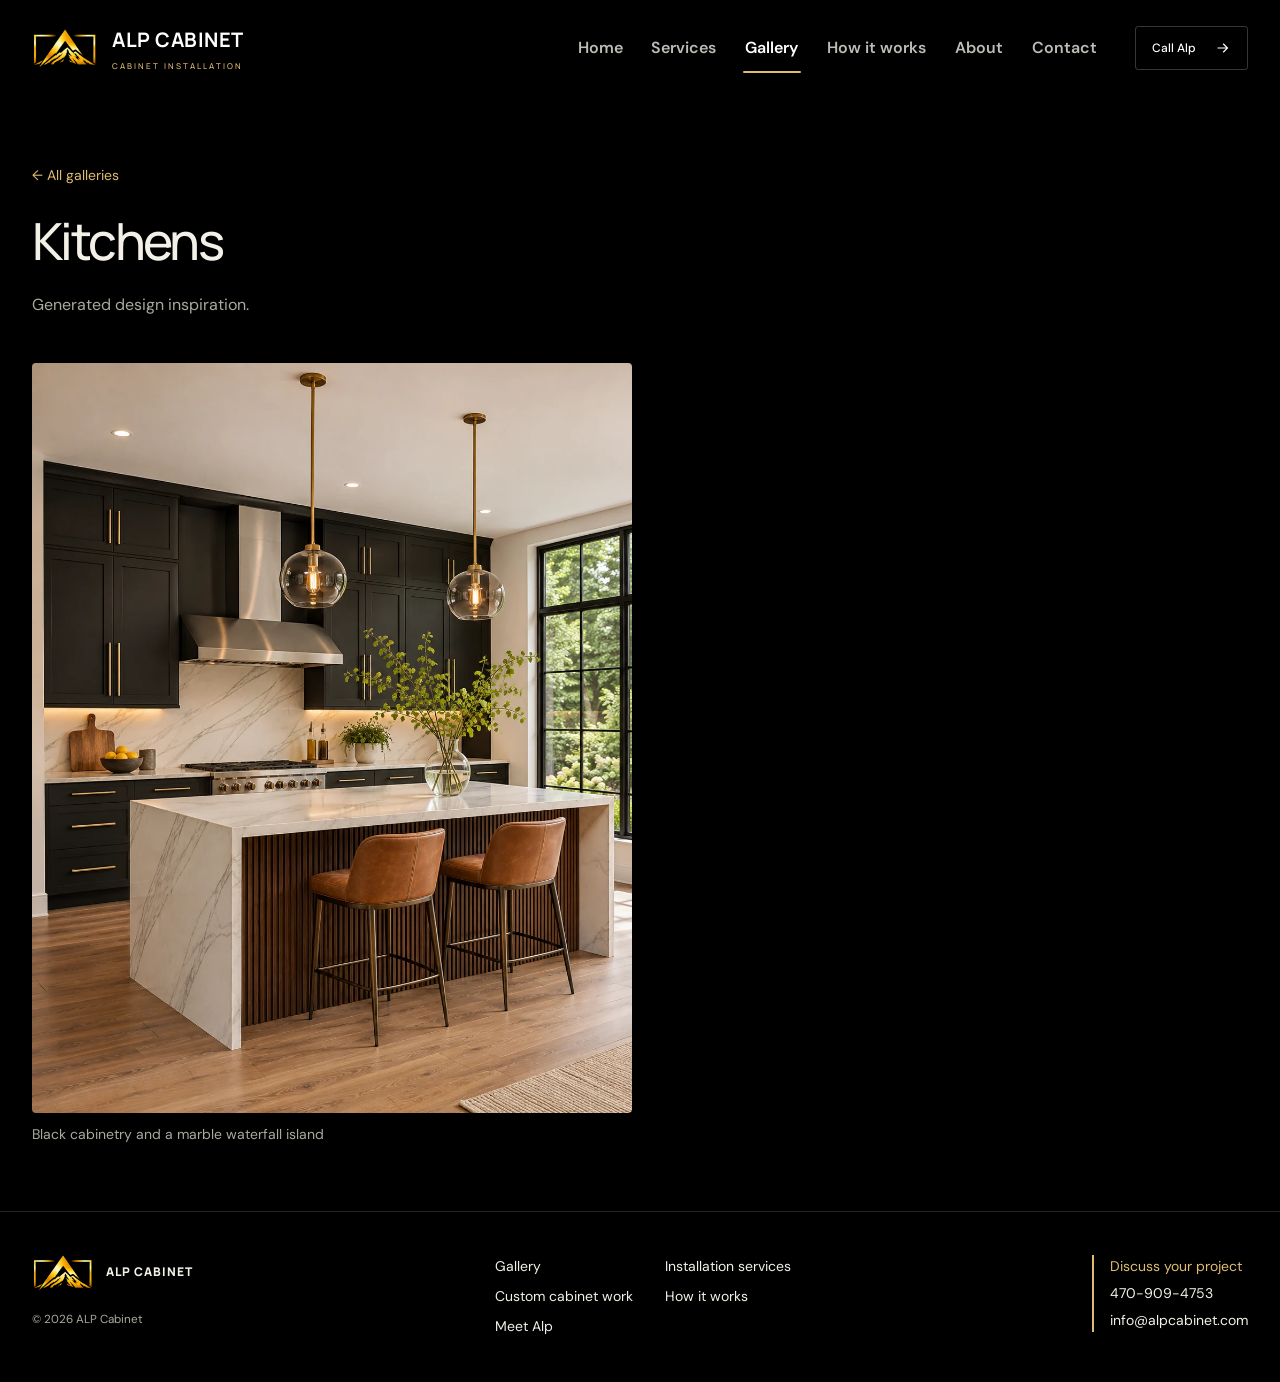
<file: gallery/kitchens.html>
<!doctype html>
<html lang="en">
<head>
<meta charset="utf-8">
<meta name="viewport" content="width=device-width, initial-scale=1">
<title>Kitchens Gallery | ALP Cabinet</title>
<meta name="description" content="Explore cabinet design inspiration for kitchens, bathrooms, laundry rooms, and custom cabinet work.">
<meta name="theme-color" content="#000000">
<meta property="og:title" content="Gallery | ALP Cabinet">
<meta property="og:description" content="Explore cabinet design inspiration for kitchens, bathrooms, laundry rooms, and custom cabinet work.">
<meta property="og:type" content="website">
<link rel="icon" href="/logo.png">
<link rel="stylesheet" href="/styles.css?v=gallery-pages">
<script src="/script.js?v=page-picker" defer></script>
</head>
<body>
<a class="skip-link" href="#main">Skip to content</a>
<header class="site-header"><div class="header-inner container">
<a class="brand" href="/" aria-label="ALP Cabinet home"><img src="/logo.png" width="1670" height="942" alt=""><span>ALP CABINET<small>CABINET INSTALLATION</small></span></a>
<a class="header-call" href="tel:+14709094753">Call Alp <svg viewBox="0 0 24 24" fill="none" stroke="currentColor" stroke-width="1.7" aria-hidden="true"><path d="M5 12h14m-6-6 6 6-6 6"/></svg></a>
<div class="page-picker"><button class="menu-toggle" id="menu" aria-controls="nav" aria-expanded="false">Menu <span aria-hidden="true">+</span></button>
<nav id="nav" aria-label="Main navigation"><a href="/">Home</a><a href="/services">Services</a><a href="/gallery" aria-current="location">Gallery</a><a href="/process">How it works</a><a href="/about">About</a><a href="/contact">Contact</a></nav></div>
</div></header>
<main id="main" class="container gallery"><header class="page-heading"><a href="/gallery">← All galleries</a><h1>Kitchens</h1><p class="lead">Generated design inspiration.</p></header><div class="category-photos"><figure><a href="/kitchen-inspiration.webp" aria-label="Open full image: Black cabinetry and a marble waterfall island"><img src="/kitchen-inspiration.webp" alt="Black cabinetry and a marble waterfall island" loading="lazy"></a><figcaption>Black cabinetry and a marble waterfall island</figcaption></figure></div></main>
<footer class="site-footer"><div class="container cabinet-footer">
  <div><a class="footer-brand" href="/"><img src="/logo.png" alt=""><span>ALP CABINET</span></a><small>© <span id="year">2026</span> ALP Cabinet</small></div>
  <nav aria-label="Footer"><a href="/gallery">Gallery</a><a href="/services">Installation services</a><a href="/services#custom-cabinet-services">Custom cabinet work</a><a href="/process">How it works</a><a href="/about">Meet Alp</a></nav>
  <div class="footer-contact"><a href="/contact">Discuss your project</a><a href="tel:+14709094753">470-909-4753</a><a href="mailto:info@alpcabinet.com">info@alpcabinet.com</a></div>
</div></footer>
<a class="mobile-call" href="tel:+14709094753">Call Alp <span>470-909-4753</span><svg viewBox="0 0 24 24" fill="none" stroke="currentColor" stroke-width="1.7" aria-hidden="true"><path d="M5 12h14m-6-6 6 6-6 6"/></svg></a>
</body>
</html>
</file>
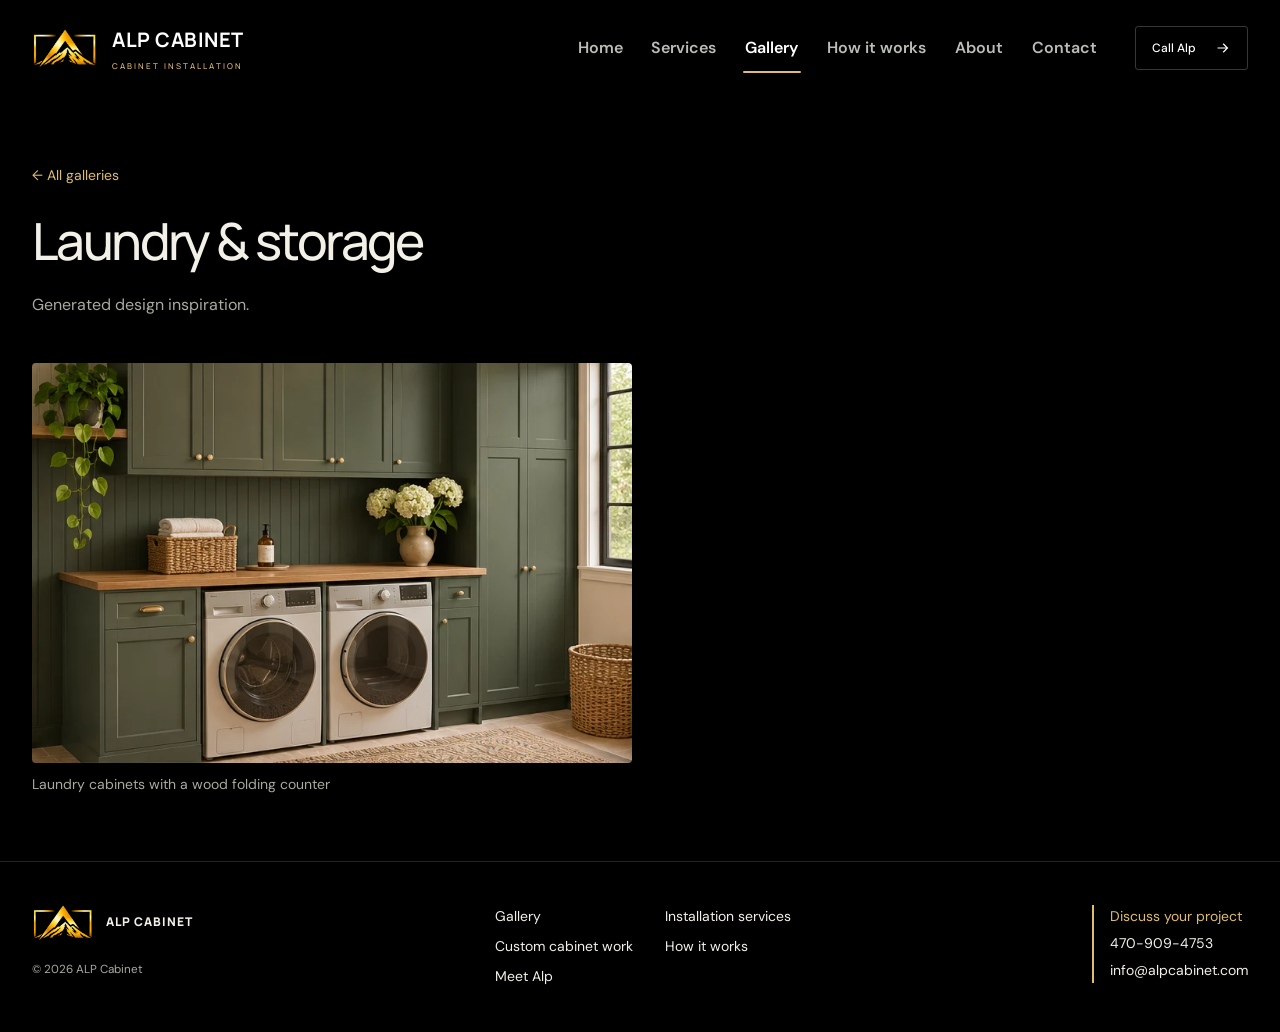
<file: gallery/laundry.html>
<!doctype html>
<html lang="en">
<head>
<meta charset="utf-8">
<meta name="viewport" content="width=device-width, initial-scale=1">
<title>Laundry &amp; storage Gallery | ALP Cabinet</title>
<meta name="description" content="Explore cabinet design inspiration for kitchens, bathrooms, laundry rooms, and custom cabinet work.">
<meta name="theme-color" content="#000000">
<meta property="og:title" content="Gallery | ALP Cabinet">
<meta property="og:description" content="Explore cabinet design inspiration for kitchens, bathrooms, laundry rooms, and custom cabinet work.">
<meta property="og:type" content="website">
<link rel="icon" href="/logo.png">
<link rel="stylesheet" href="/styles.css?v=gallery-pages">
<script src="/script.js?v=page-picker" defer></script>
</head>
<body>
<a class="skip-link" href="#main">Skip to content</a>
<header class="site-header"><div class="header-inner container">
<a class="brand" href="/" aria-label="ALP Cabinet home"><img src="/logo.png" width="1670" height="942" alt=""><span>ALP CABINET<small>CABINET INSTALLATION</small></span></a>
<a class="header-call" href="tel:+14709094753">Call Alp <svg viewBox="0 0 24 24" fill="none" stroke="currentColor" stroke-width="1.7" aria-hidden="true"><path d="M5 12h14m-6-6 6 6-6 6"/></svg></a>
<div class="page-picker"><button class="menu-toggle" id="menu" aria-controls="nav" aria-expanded="false">Menu <span aria-hidden="true">+</span></button>
<nav id="nav" aria-label="Main navigation"><a href="/">Home</a><a href="/services">Services</a><a href="/gallery" aria-current="location">Gallery</a><a href="/process">How it works</a><a href="/about">About</a><a href="/contact">Contact</a></nav></div>
</div></header>
<main id="main" class="container gallery"><header class="page-heading"><a href="/gallery">← All galleries</a><h1>Laundry &amp; storage</h1><p class="lead">Generated design inspiration.</p></header><div class="category-photos"><figure><a href="/gallery-laundry.webp" aria-label="Open full image: Laundry cabinets with a wood folding counter"><img src="/gallery-laundry.webp" alt="Laundry cabinets with a wood folding counter" loading="lazy"></a><figcaption>Laundry cabinets with a wood folding counter</figcaption></figure></div></main>
<footer class="site-footer"><div class="container cabinet-footer">
  <div><a class="footer-brand" href="/"><img src="/logo.png" alt=""><span>ALP CABINET</span></a><small>© <span id="year">2026</span> ALP Cabinet</small></div>
  <nav aria-label="Footer"><a href="/gallery">Gallery</a><a href="/services">Installation services</a><a href="/services#custom-cabinet-services">Custom cabinet work</a><a href="/process">How it works</a><a href="/about">Meet Alp</a></nav>
  <div class="footer-contact"><a href="/contact">Discuss your project</a><a href="tel:+14709094753">470-909-4753</a><a href="mailto:info@alpcabinet.com">info@alpcabinet.com</a></div>
</div></footer>
<a class="mobile-call" href="tel:+14709094753">Call Alp <span>470-909-4753</span><svg viewBox="0 0 24 24" fill="none" stroke="currentColor" stroke-width="1.7" aria-hidden="true"><path d="M5 12h14m-6-6 6 6-6 6"/></svg></a>
</body>
</html>
</file>
<file: styles.css>
@import url('https://fonts.googleapis.com/css2?family=DM+Sans:wght@400;500;600;700&family=Manrope:wght@400;500;600;700;800&display=swap');

:root {
  --paper: #000000;
  --panel: #000000;
  --ink: #f2f0e7;
  --muted: #aaa99e;
  --line: #ffffff24;
  --gold: #dfbc70;
  --dark: #000000;
  --radius: 4px;
}
* { box-sizing: border-box; }
html { background: #000000; color-scheme: dark; }
body { margin: 0; background: var(--paper, #000000); color: var(--ink, #f2f0e7); font-family: 'DM Sans', Arial, sans-serif; font-size: 14px; line-height: 1.7; -webkit-font-smoothing: antialiased; }
a { color: inherit; text-decoration: none; }
button { font: inherit; }
svg { width: 22px; height: 22px; flex-shrink: 0; }
img { display: block; max-width: 100%; }
h1, h2, p { margin: 0; }
h1, h2 { font-family: Manrope, Arial, sans-serif; font-weight: 500; line-height: 1.2; }
a, button { -webkit-tap-highlight-color: transparent; }
a:focus-visible, button:focus-visible { outline: 2px solid var(--gold); outline-offset: 5px; }
::selection { background: var(--gold); color: var(--dark); }
.container { width: min(1344px, calc(100% - 64px)); margin-inline: auto; }
.skip-link { position: fixed; top: -100px; left: 20px; background: var(--gold); color: var(--dark); padding: 12px 20px; z-index: 30; }
.skip-link:focus { top: 12px; }
.site-header { background: var(--dark); color: #fff; }
.header-inner { min-height: 96px; display: flex; align-items: center; gap: 38px; }
.brand { font-family: Manrope, Arial, sans-serif; display: flex; gap: 14px; align-items: center; margin-right: auto; white-space: nowrap; }
.brand img { width: 66px; height: 42px; object-fit: contain; }
.brand > span { font-size: 20px; font-weight: 700; letter-spacing: .5px; }
.brand small { display: block; font-size: 8px; font-weight: 500; color: var(--gold); letter-spacing: 2px; margin-top: 2px; }
#nav { display: flex; align-items: center; gap: 26px; }
#nav a { color: #bbbeb6; font-size: 12px; font-weight: 600; padding: 9px 0; position: relative; transition: color .18s; }
#nav a:hover, #nav a[aria-current] { color: #fff; }
#nav a[aria-current]::after { content: ''; position: absolute; bottom: 0; height: 2px; left: 0; right: 0; background: var(--gold); border-radius: 2px; }
.header-call { border: 1px solid #ffffff36; border-radius: 3px; padding: 10px 16px; display: flex; align-items: center; gap: 18px; font-size: 12px; font-weight: 500; white-space: nowrap; transition: border-color .18s; }
.header-call:hover { border-color: var(--gold); }
.header-call svg { width: 17px; }
.menu-toggle { display: none; }
main { min-height: calc(100svh - 190px); }
.home-hero { display: grid; grid-template-columns: 1.12fr 1fr; align-items: center; gap: 70px; padding-top: 56px; padding-bottom: 44px; }
.eyebrow { font-size: 10px; font-weight: 700; letter-spacing: 1.5px; color: var(--gold); margin-bottom: 24px; }
h1 { font-size: clamp(40px, 4.3vw, 64px); font-weight: 500; letter-spacing: -2.6px; max-width: 1000px; }
h1 > span { color: var(--gold); font-family: Georgia, serif; font-style: italic; font-weight: 400; }
.lead { color: var(--muted); font-size: 17px; line-height: 1.8; margin-top: 25px; max-width: 640px; }
.actions { display: flex; gap: 12px; flex-wrap: wrap; margin-top: 32px; }
.button { display: inline-flex; justify-content: space-between; align-items: center; gap: 26px; border-radius: 3px; border: 1px solid var(--gold); background: var(--gold); color: #000000; font-size: 12px; font-weight: 700; padding: 15px 21px; min-height: 52px; transition: background .18s, transform .18s, box-shadow .18s; }
.button:hover { background: #f0d28f; transform: translateY(-2px); box-shadow: 0 6px 18px #0002; }
.button svg { width: 18px; height: 18px; }
.button.secondary { background: #000000; border-color: var(--line); color: var(--ink); }
.button.secondary:hover { background: #000000; border-color: var(--gold); }
.phone-inline { display: inline-block; font-size: 13px; color: var(--muted); margin-top: 21px; }
.phone-inline:hover { color: var(--ink); text-decoration: underline; }
.kitchen-photo { position: relative; margin: 0; border-radius: 4px; overflow: hidden; background: #000000; }
.kitchen-photo img { display: block; width: 100%; height: auto; }
.kitchen-photo figcaption { position: absolute; bottom: 19px; left: 21px; font-size: 10px; color: #fff; z-index: 1; background: #000000; border: 1px solid #ffffff30; border-radius: 5px; padding: 5px 9px; }
.options { display: grid; grid-template-columns: 1fr 1fr; border: 1px solid var(--line); background: var(--panel); border-radius: var(--radius); overflow: hidden; }
.option { padding: 29px 34px; display: flex; align-items: center; gap: 25px; }
.option + .option { border-left: 1px solid var(--line); }
.option > svg { width: 42px; height: 42px; color: var(--gold); }
.option h2 { font-size: 18px; font-weight: 700; letter-spacing: -.4px; margin-bottom: 6px; }
.option p { font-size: 12px; color: var(--muted); }
.home-bottom { display: flex; justify-content: space-between; gap: 22px; padding-block: 28px 40px; align-items: center; }
.home-bottom p { font-size: 12px; color: var(--muted); }
.text-link { display: inline-flex; align-items: center; gap: 14px; font-size: 12px; font-weight: 700; white-space: nowrap; }
.text-link:hover { text-decoration: underline; }
.text-link svg { width: 18px; }
.page-heading { padding-block: 68px 44px; }
.page-heading h1 { font-size: clamp(38px, 4vw, 58px); letter-spacing: -2.6px; }
.page-heading .eyebrow { margin-bottom: 18px; }
.page-heading .lead { font-size: 16px; margin-top: 19px; }
.page-heading .button { margin-top: 25px; }
.service-grid { display: grid; grid-template-columns: repeat(3,1fr); gap: 18px; }
.service-grid article { background: var(--panel); padding: 30px; border: 1px solid var(--line); border-radius: var(--radius); }
.service-grid svg { width: 44px; height: 44px; color: var(--gold); margin-bottom: 36px; }
.service-grid h2 { font-size: 20px; font-weight: 700; letter-spacing: -.6px; margin-bottom: 15px; }
.service-grid p { font-size: 13px; color: var(--muted); line-height: 1.85; }
.supply-panel { display: grid; grid-template-columns: 1fr 1fr; gap: 70px; padding: 40px; background: #000000; border-radius: var(--radius); margin-top: 25px; }
.supply-panel .eyebrow { margin-bottom: 16px; }
.supply-panel > div:last-child { padding-top: 34px; }
.supply-panel h2 { font-size: 21px; font-weight: 500; letter-spacing: -.5px; margin-bottom: 13px; }
.supply-panel p:not(.eyebrow) { font-size: 13px; color: var(--muted); line-height: 1.85; max-width: 420px; }
.compact-cta { padding-block: 42px 55px; display: flex; justify-content: space-between; align-items: center; gap: 30px; }
.compact-cta h2 { font-size: 24px; font-weight: 500; letter-spacing: -.8px; }
.compact-cta p { font-size: 13px; color: var(--muted); margin-top: 9px; }
.process-list { max-width: 940px; }
.process-list article { display: grid; grid-template-columns: 80px 1fr; gap: 30px; padding: 30px 0; border-top: 1px solid var(--line); }
.process-list article:last-child { border-bottom: 1px solid var(--line); }
.process-list article > span { font-size: 17px; font-weight: 500; background: #000000; width: 50px; height: 50px; display: grid; place-items: center; border-radius: 50%; color: var(--gold); }
.process-list h2 { font-size: 24px; letter-spacing: -.7px; font-weight: 500; margin: 3px 0 12px; }
.process-list p { color: var(--muted); font-size: 14px; max-width: 620px; }
.about-layout { display: grid; grid-template-columns: 1fr 1fr; gap: 70px; align-items: center; padding-bottom: 72px; }
.brand-panel { background: #000; border-radius: var(--radius); min-height: 365px; padding: 45px; display: flex; flex-direction: column; align-items: center; justify-content: center; }
.brand-panel img { width: 100%; max-width: 340px; height: auto; }
.brand-panel > span { color: #e7c978; font-size: 16px; font-weight: 500; letter-spacing: 4px; margin-top: 25px; }
.role { font-size: 10px; color: var(--gold); letter-spacing: 1.4px; font-weight: 700; margin-bottom: 12px; }
.about-copy h2 { font-size: 35px; letter-spacing: -1.3px; margin-bottom: 22px; }
.about-copy p:not(.role) { font-size: 14px; color: var(--muted); margin-bottom: 15px; line-height: 1.85; }
.about-copy .button { margin-top: 13px; }
.contact-layout { display: grid; grid-template-columns: 1.15fr 1fr; gap: 80px; padding-bottom: 80px; align-items: start; }
.contact-row { display: flex; align-items: center; justify-content: space-between; padding: 23px 0; border-bottom: 1px solid var(--line); gap: 20px; }
.contact-row:first-child { padding-top: 0; }
.contact-row span { display: block; font-size: 9px; letter-spacing: 1.3px; font-weight: 700; color: var(--muted); margin-bottom: 9px; }
.contact-row strong { font-size: clamp(19px, 2vw, 29px); font-weight: 600; letter-spacing: -.8px; overflow-wrap: anywhere; }
.contact-row > svg { width: 34px; height: 34px; border: 1px solid var(--line); padding: 7px; border-radius: 50%; transition: background .18s, border-color .18s; }
.contact-row:hover > svg { background: var(--gold); border-color: var(--gold); color: #000000; }
.checklist { padding: 33px; border-radius: var(--radius); border: 1px solid var(--line); background: var(--panel); }
.checklist h2 { font-size: 20px; letter-spacing: -.6px; font-weight: 700; }
.checklist ul { padding: 0; margin: 23px 0; list-style: none; }
.checklist li { display: flex; align-items: baseline; gap: 13px; margin-top: 12px; color: var(--muted); font-size: 13px; }
.checklist li::before { content: ''; display: inline-block; width: 5px; height: 5px; border-radius: 50%; background: var(--gold); flex-shrink: 0; }
.checklist p { font-size: 12px; color: var(--muted); line-height: 1.8; padding-top: 18px; border-top: 1px solid var(--line); }
.site-footer { border-top: 1px solid var(--line); padding-block: 27px; margin-top: auto; }
.footer-inner { display: flex; gap: 28px; align-items: center; font-size: 10px; color: var(--muted); flex-wrap: wrap; }
.footer-brand { font-family: Manrope, Arial, sans-serif; font-size: 12px; font-weight: 800; letter-spacing: 1px; color: var(--ink); }
.footer-inner > span { margin-left: auto; }
.mobile-call { display: none; }
@media (max-width: 1100px) {
  .container { width: calc(100% - 48px); }
  .header-inner { gap: 24px; }
  #nav { gap: 18px; }
  .header-call { display: none; }
  .home-hero { gap: 35px; }
  h1 { font-size: 48px; letter-spacing: -2.6px; }
  .option { padding: 24px; gap: 18px; }
  .contact-layout, .about-layout { gap: 45px; }
}
@media (max-width: 980px) {
  .header-inner { min-height: 84px; }
  .menu-toggle { display: inline-flex; align-items: center; gap: 18px; border: 1px solid #ffffff40; color: #fff; background: transparent; padding: 10px 15px; border-radius: 3px; font-size: 12px; }
  .menu-toggle span { font-size: 17px; color: var(--gold); line-height: 1; }
  #nav { display: none; position: absolute; top: 84px; left: 0; right: 0; z-index: 10; background: var(--dark); padding: 15px 32px 25px; box-shadow: 0 12px 20px #0002; }
  #nav.open { display: flex; flex-direction: column; align-items: stretch; gap: 0; }
  #nav a { padding: 13px 0; }
  #nav a[aria-current]::after { width: 24px; }
  .home-hero { padding-top: 40px; gap: 26px; }
  h1 { font-size: 43px; letter-spacing: -2.4px; }
  .lead { font-size: 15px; }
  .hero-copy .actions { gap: 10px; }
  .hero-copy .button { font-size: 11px; padding: 13px 15px; gap: 15px; }
  .service-grid article { padding: 24px; }
  .service-grid h2 { font-size: 18px; }
}
@media (max-width: 700px) {
  .container { width: calc(100% - 32px); }
  .header-inner { min-height: 78px; }
  .brand { gap: 10px; }
  .brand img { width: 51px; height: 33px; }
  .brand > span { font-size: 16px; }
  .brand small { font-size: 6px; letter-spacing: 1.6px; }
  #nav { top: 78px; padding-inline: 20px; }
  .home-hero { grid-template-columns: 1fr; padding-block: 38px 24px; gap: 30px; }
  .eyebrow { font-size: 9px; margin-bottom: 21px; }
  h1 { font-size: clamp(37px, 9.5vw, 56px); letter-spacing: -2px; }
  .lead { font-size: 15px; margin-top: 21px; }
  .actions { margin-top: 25px; }
  .hero-copy .button { font-size: 12px; padding: 14px 17px; }
  .phone-inline { margin-top: 17px; font-size: 12px; }
  .kitchen-photo figcaption { bottom: 14px; left: 14px; }
  .options { grid-template-columns: 1fr; border-radius: 4px; }
  .option { padding: 23px; }
  .option + .option { border-left: 0; border-top: 1px solid var(--line); }
  .option h2 { font-size: 17px; }
  .option p { font-size: 12px; }
  .option > svg { width: 35px; height: 35px; }
  .home-bottom { align-items: start; flex-direction: column; gap: 14px; padding-block: 22px 35px; }
  .home-bottom p { max-width: 280px; }
  .page-heading { padding-block: 42px 32px; }
  .page-heading h1 { font-size: 39px; letter-spacing: -1.9px; }
  .page-heading .lead { font-size: 14px; margin-top: 18px; }
  .service-grid { grid-template-columns: 1fr; gap: 12px; }
  .service-grid article { padding: 25px; border-radius: 4px; }
  .service-grid svg { width: 36px; height: 36px; margin-bottom: 22px; }
  .service-grid h2 { font-size: 20px; }
  .supply-panel { grid-template-columns: 1fr; padding: 26px; gap: 27px; margin-top: 20px; border-radius: 4px; }
  .supply-panel > div:last-child { padding-top: 25px; border-top: 1px solid var(--line); }
  .supply-panel h2 { font-size: 21px; }
  .compact-cta { flex-direction: column; align-items: start; gap: 22px; padding-block: 32px 40px; }
  .compact-cta h2 { font-size: 23px; }
  .process-list article { grid-template-columns: 42px 1fr; gap: 18px; padding-block: 24px; }
  .process-list article > span { width: 38px; height: 38px; font-size: 13px; }
  .process-list h2 { font-size: 20px; margin-bottom: 12px; }
  .process-list p { font-size: 13px; }
  .about-layout { grid-template-columns: 1fr; gap: 30px; padding-bottom: 42px; }
  .brand-panel { min-height: 260px; padding: 35px; border-radius: 4px; }
  .brand-panel img { max-width: 250px; }
  .brand-panel > span { font-size: 13px; letter-spacing: 3px; }
  .about-copy h2 { font-size: 30px; }
  .about-copy p:not(.role) { font-size: 13px; }
  .contact-layout { grid-template-columns: 1fr; gap: 30px; padding-bottom: 40px; }
  .contact-row { padding-block: 20px; }
  .contact-row strong { font-size: 24px; letter-spacing: -.7px; }
  .checklist { padding: 25px; border-radius: 4px; }
  .checklist h2 { font-size: 19px; }
  .site-footer { padding-block: 25px 92px; }
  .footer-inner { gap: 12px 22px; font-size: 10px; }
  .footer-inner > span { margin-left: 0; width: 100%; }
  .footer-inner p { display: none; }
  .mobile-call { display: flex; position: fixed; bottom: 0; left: 0; right: 0; z-index: 15; padding: 17px 20px calc(17px + env(safe-area-inset-bottom)); background: var(--dark); color: #fff; align-items: center; gap: 14px; box-shadow: 0 -3px 20px #0001; font-size: 12px; font-weight: 700; }
  .mobile-call > span { margin-left: auto; color: var(--gold); font-weight: 500; }
  .mobile-call svg { width: 18px; color: var(--gold); }
}
@media (prefers-reduced-motion: reduce) {
  *, *::before, *::after { transition: none !important; animation: none !important; }
}

/* Original About section, retained on its own page. */
.original-about {
  display: grid;
  grid-template-columns: 1fr 1fr;
  gap: 9%;
  align-items: center;
  padding: 100px 8%;
}
.original-about .logo-panel {
  min-height: 365px;
  background: #000;
  border: 1px solid #dfbc7025;
  padding: 45px 30px;
  display: flex;
  flex-direction: column;
  align-items: center;
  justify-content: center;
}
.original-about .logo-panel img { width: 100%; height: auto; max-width: 400px; }
.original-about .logo-panel p {
  font-size: 8px;
  color: var(--gold);
  letter-spacing: 3px;
  margin: 25px 0 0;
}
.original-about .eyebrow {
  font-size: 9px;
  letter-spacing: 2px;
  font-weight: 600;
  color: var(--gold);
  line-height: 1.8;
  margin: 0 0 30px;
}
.original-about h1 {
  font-family: Manrope, Arial, sans-serif;
  font-size: clamp(34px, 3.5vw, 52px);
  font-weight: 500;
  line-height: 1.22;
  letter-spacing: -2px;
  margin: 0 0 28px;
}
.original-about h1 span {
  font-family: inherit;
  font-style: normal;
  font-weight: inherit;
  color: var(--muted);
}
.original-about .original-copy > p:not(.eyebrow) {
  font-size: 13px;
  line-height: 1.9;
  color: var(--muted);
  margin: 0 0 1em;
}
.original-about .signature {
  font: italic 25px Georgia, serif;
  color: var(--gold);
  margin-top: 28px;
}
.original-about .signature small {
  display: block;
  font: 8px 'DM Sans', Arial, sans-serif;
  color: var(--muted);
  letter-spacing: 2px;
  margin-top: 10px;
}
@media (min-width: 1600px) {
  .original-about { max-width: 1800px; margin-inline: auto; }
}
@media (max-width: 1000px) {
  .original-about { padding: 80px 6%; gap: 7%; }
  .original-about .logo-panel { padding: 25px 15px; min-height: 300px; }
}
@media (max-width: 700px) {
  .original-about { display: block; padding: 60px 6%; }
  .original-about .logo-panel { min-height: 245px; padding: 25px 35px; margin-bottom: 40px; }
  .original-about .logo-panel img { max-width: 300px; }
  .original-about .eyebrow { font-size: 8px; margin-bottom: 22px; }
  .original-about h1 { font-size: 36px; letter-spacing: -1.5px; }
}

/* Pure black surfaces and restrained branding. */
.site-header, .site-footer, main { background-color: #000000; }
.footer-brand { display: inline-flex; align-items: center; gap: 12px; }
.footer-brand img { width: 62px; height: auto; }
.process-list article > span { border: 1px solid #dfbc7040; }
.about-card { margin: 0; background: #000000; }
.about-card img { width: 100%; height: auto; clip-path: inset(0 0 3.5% 0); }
.original-about h1.meet-alp {
  font-family: Georgia, serif;
  font-style: italic;
  font-weight: 400;
  color: var(--gold);
}
@media (max-width: 700px) {
  .about-card { margin-bottom: 30px; }
  .footer-brand img { width: 50px; }
}

.page-picker { position:relative; margin-left:auto; }
.page-picker .menu-toggle { display:flex; align-items:center; gap:1.4rem; padding:.7rem 1rem; background:#000; color:white; border:1px solid var(--line); border-left:3px solid var(--gold); cursor:pointer; }
.page-picker .menu-toggle span { color:var(--gold); }
.page-picker #nav { display:none; position:absolute; z-index:20; inset:100% 0 auto auto; width:13rem; padding:.5rem; background:#000; border:1px solid var(--line); box-shadow:0 16px 32px #0009; }
.page-picker #nav.open { display:grid; gap:0; }
.page-picker #nav a { padding:.7rem 1rem; font-size:.9rem; }
.page-picker #nav a[aria-current]::after { inset:.8rem auto .8rem 0; width:2px; height:auto; }
.page-picker #nav a:hover { background:#181611; }
.cabinet-footer { display:flex; flex-wrap:wrap; justify-content:space-between; align-items:start; gap:2rem; padding-block:1rem; }
.cabinet-footer small { display:block; color:var(--muted); margin-top:.8rem; }
.cabinet-footer nav { display:grid; grid-template-columns:repeat(2,auto); gap:.4rem 2rem; }
.cabinet-footer a:hover { color:var(--gold); }
.footer-contact { display:grid; gap:.2rem; border-left:2px solid var(--gold); padding-left:1rem; }
.footer-contact a:first-child { color:var(--gold); }
@media(max-width:600px){ .cabinet-footer { display:grid; gap:1.4rem; } }

.page-picker .menu-toggle { min-height:46px; gap:1.65rem; padding:.65rem 1.15rem; font-size:1rem; border-radius:5px; }
.page-picker .menu-toggle span { color:var(--gold); font-size:1.25rem; }
.page-picker .menu-toggle:hover,.page-picker .menu-toggle[aria-expanded="true"] { border-color:var(--gold); }
.page-picker #nav { width:min(16rem,85vw); padding:.6rem; border-radius:6px; border-top:2px solid var(--gold); }
.page-picker #nav a { padding:.8rem 1rem; font-size:1rem; border-radius:3px; }
.gallery { padding-bottom:4rem; }
.gallery-jumps { display:flex; flex-wrap:wrap; gap:.65rem; margin-top:1.6rem; }
.gallery-jumps a { padding:.45rem .9rem; border:1px solid var(--line); border-radius:4px; }
.gallery-section { display:grid; grid-template-columns:1fr 2fr; gap:1.5rem; padding:2rem 0; border-top:1px solid var(--line); scroll-margin-top:1rem; }
.gallery-section h2 { font-size:clamp(1.5rem,3vw,2.5rem); }
.gallery-section figure { grid-column:2; margin:0; }
.gallery-section figure a { display:block; overflow:hidden; border-radius:4px; }
.gallery-section img { width:100%; aspect-ratio:3/2; object-fit:cover; }
.gallery-section figcaption { margin-top:.55rem; color:var(--muted); }
@media(max-width:680px){ .gallery-section { grid-template-columns:1fr; gap:1rem; } .gallery-section figure { grid-column:1; } }
@media(prefers-reduced-motion:no-preference){
 html { scroll-behavior:smooth; }
 @keyframes menu-enter { from { opacity:0; transform:translateY(-5px); } to { opacity:1; transform:none; } }
 .page-picker #nav.open { animation:menu-enter .16s ease-out; }
 main { animation:menu-enter .24s ease-out; }
 .button,.header-call,.gallery-jumps a,.gallery-section img,.page-picker #nav a,.cabinet-footer a { transition:transform .18s ease,color .18s ease,border-color .18s ease; }
 @media(hover:hover) {
 .button:hover,.header-call:hover,.gallery-jumps a:hover { transform:translateY(-2px); border-color:var(--gold); }
 .gallery-section a:hover img { transform:scale(1.025); }
 .page-picker #nav a:hover { transform:translateX(2px); color:var(--gold); }
 }
}

.page-picker { margin-left:0; }
.header-inner .header-call { display:flex; }
.category-directory,.category-photos { display:grid; grid-template-columns:repeat(2,minmax(0,1fr)); gap:1rem; }
.category-directory a { display:flex; align-items:center; justify-content:space-between; gap:1rem; padding:1.5rem; border:1px solid var(--line); border-radius:4px; font-size:1.25rem; }
.category-directory a:hover,.category-directory a:focus-visible { border-color:var(--gold); }
.category-directory span,.gallery .page-heading > a { color:var(--gold); }
.gallery .page-heading > a { display:inline-block; margin-bottom:1.4rem; }
.category-photos figure { margin:0; }
.category-photos img { width:100%; height:auto; border-radius:4px; }
.category-photos figcaption { color:var(--muted); margin-top:.6rem; }
@media(max-width:680px){ .category-directory,.category-photos { grid-template-columns:1fr; } .header-inner { gap:.5rem; } .header-inner .header-call { padding:.6rem; gap:.25rem; } .page-picker .menu-toggle { padding:.6rem; gap:.45rem; } }
@media(max-width:430px){ .header-inner .brand span { display:none; } }

@media (min-width:981px) {
  .page-picker .menu-toggle { display:none; }
  .page-picker #nav, .page-picker #nav.open { position:static; display:flex; align-items:center; gap:.2rem; width:auto; padding:0; border:0; box-shadow:none; animation:none; }
  .page-picker #nav a { padding:.7rem clamp(.5rem,1vw,1rem); white-space:nowrap; }
  .page-picker #nav a[aria-current]::after { inset:auto .65rem 0; width:auto; height:2px; }
  .header-inner { gap:clamp(1rem,2vw,2rem); }
}
.home-hero .kitchen-photo { aspect-ratio:1.12; }
.home-hero .kitchen-photo img { height:100%; object-fit:contain; }
.photo-toggle { position:absolute; bottom:.85rem; right:.85rem; background:#000; color:white; border:1px solid #ffffff40; border-radius:5px; padding:.45rem .65rem; cursor:pointer; }
.kitchen-photo figcaption { max-width:calc(100% - 7rem); font-size:.78rem; }

@media (min-width:981px) {
  .header-inner .header-call { order:1; }
}
.custom-services { display:block; }
.custom-services ul { margin:.65rem 0 0; padding-left:1.3rem; }
.home-hero .kitchen-photo img { position:absolute; inset:0; width:100%; }
.kitchen-photo .photo-toggle { z-index:2; }
@media (prefers-reduced-motion:no-preference) {
  .kitchen-photo img { transition:opacity 1.2s ease-in-out, transform 4.5s ease-out; }
  .kitchen-photo .entering { opacity:0; transform:scale(.985); }
  .kitchen-photo .showing { opacity:1; transform:scale(1.015); }
  .kitchen-photo .leaving { opacity:0; transform:scale(.99); transition-duration:1.2s; }
}
</file>
